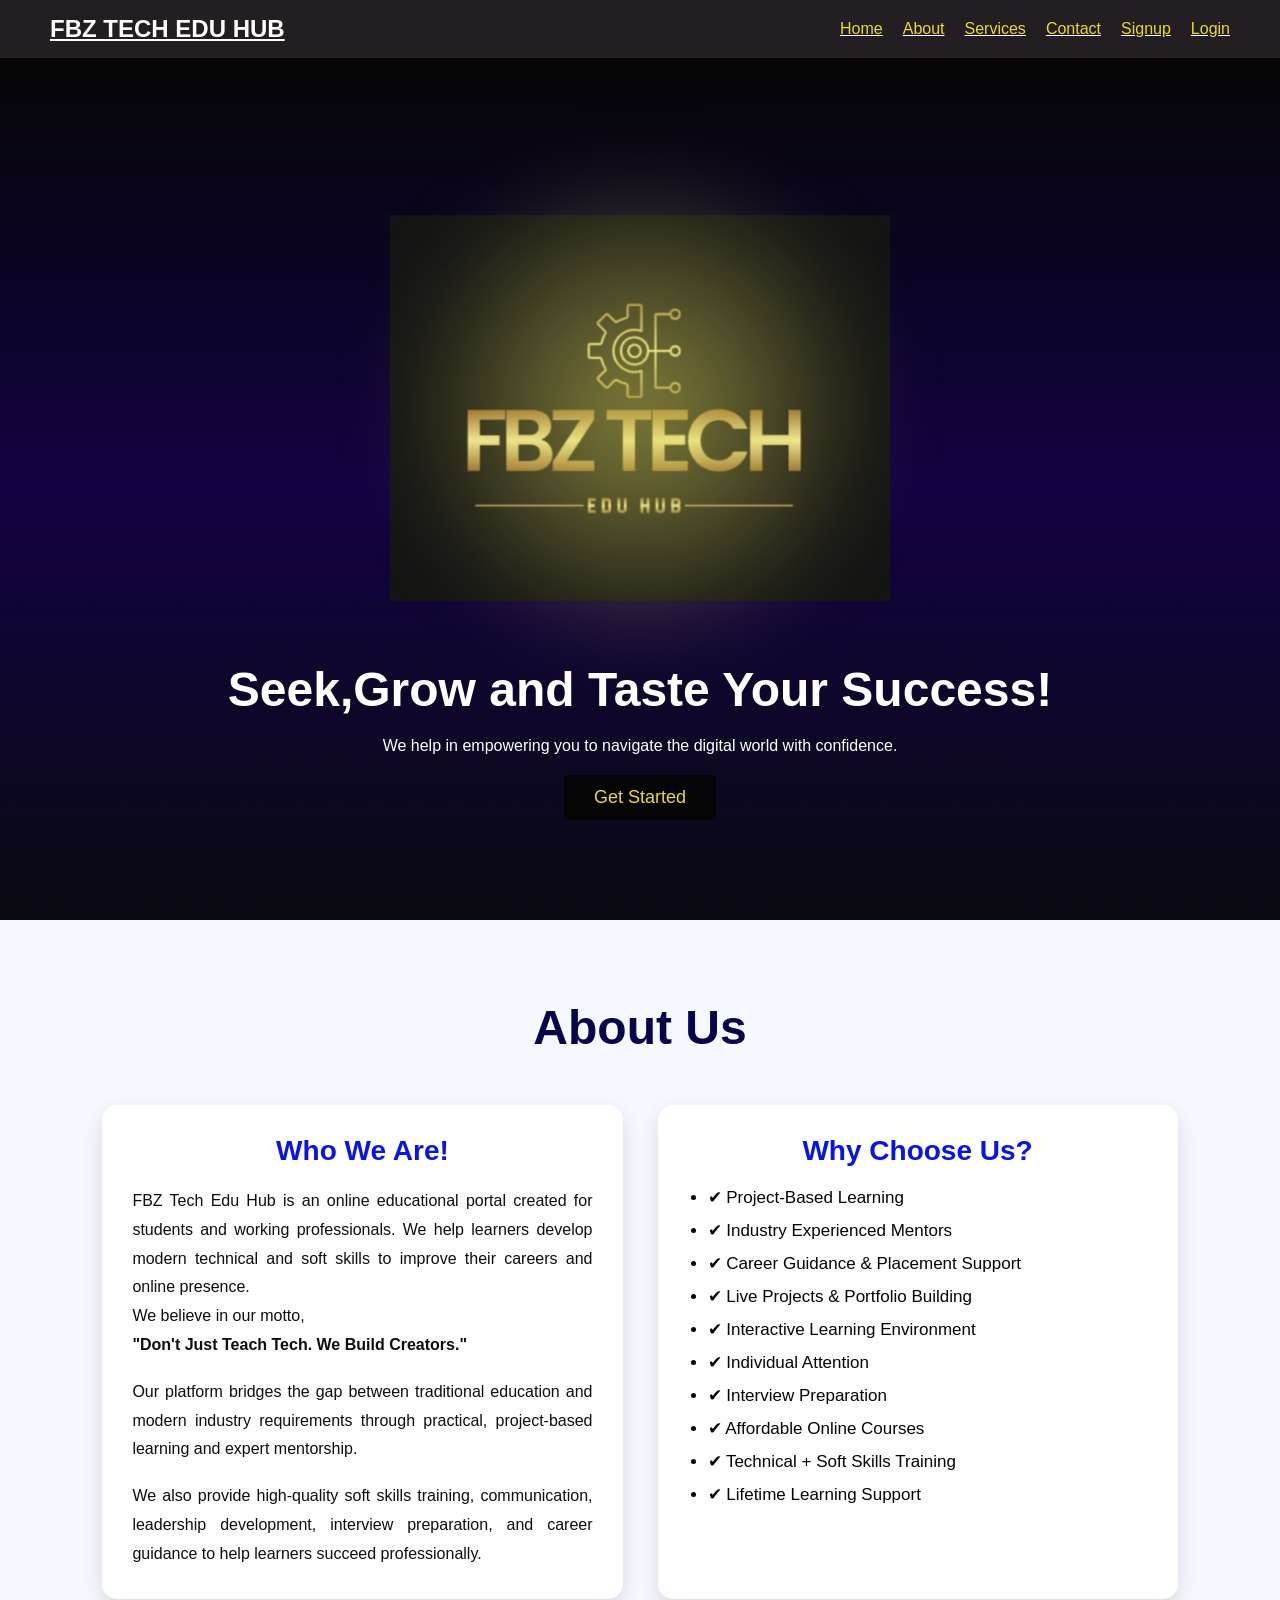
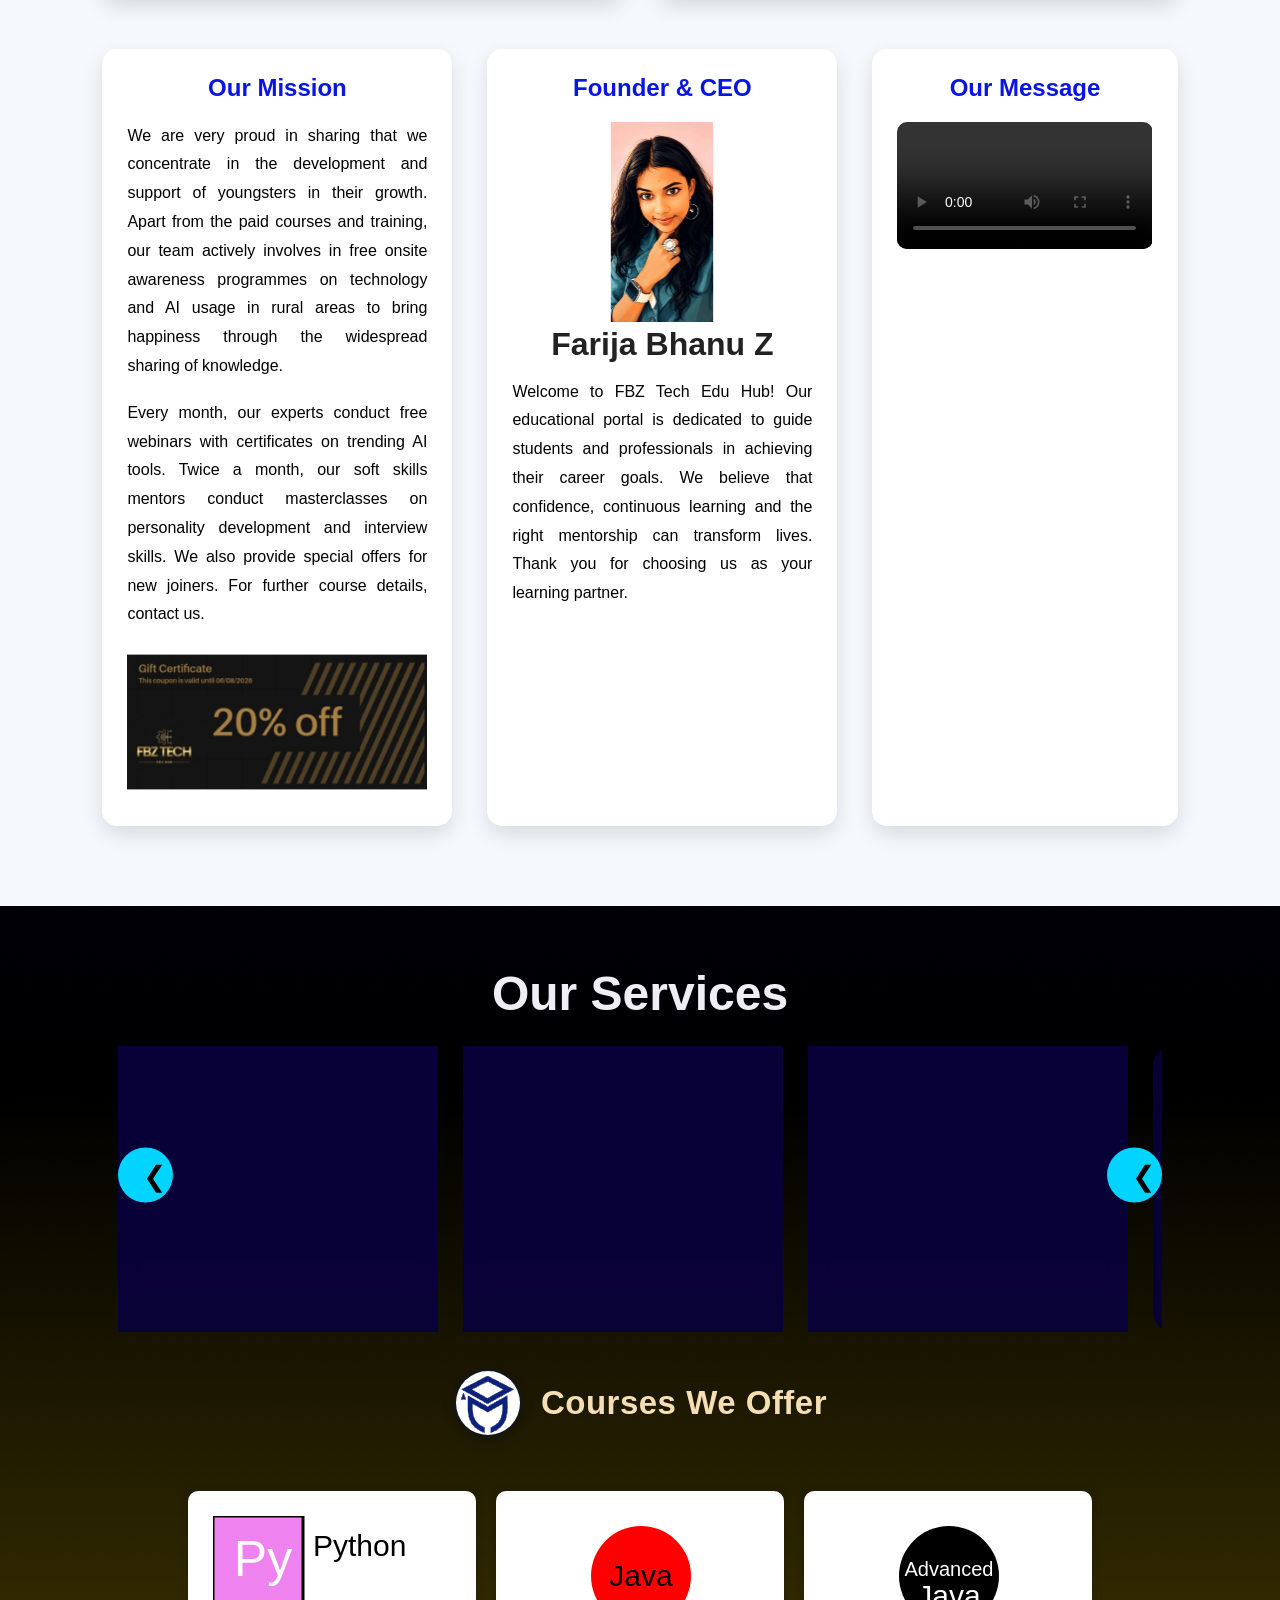
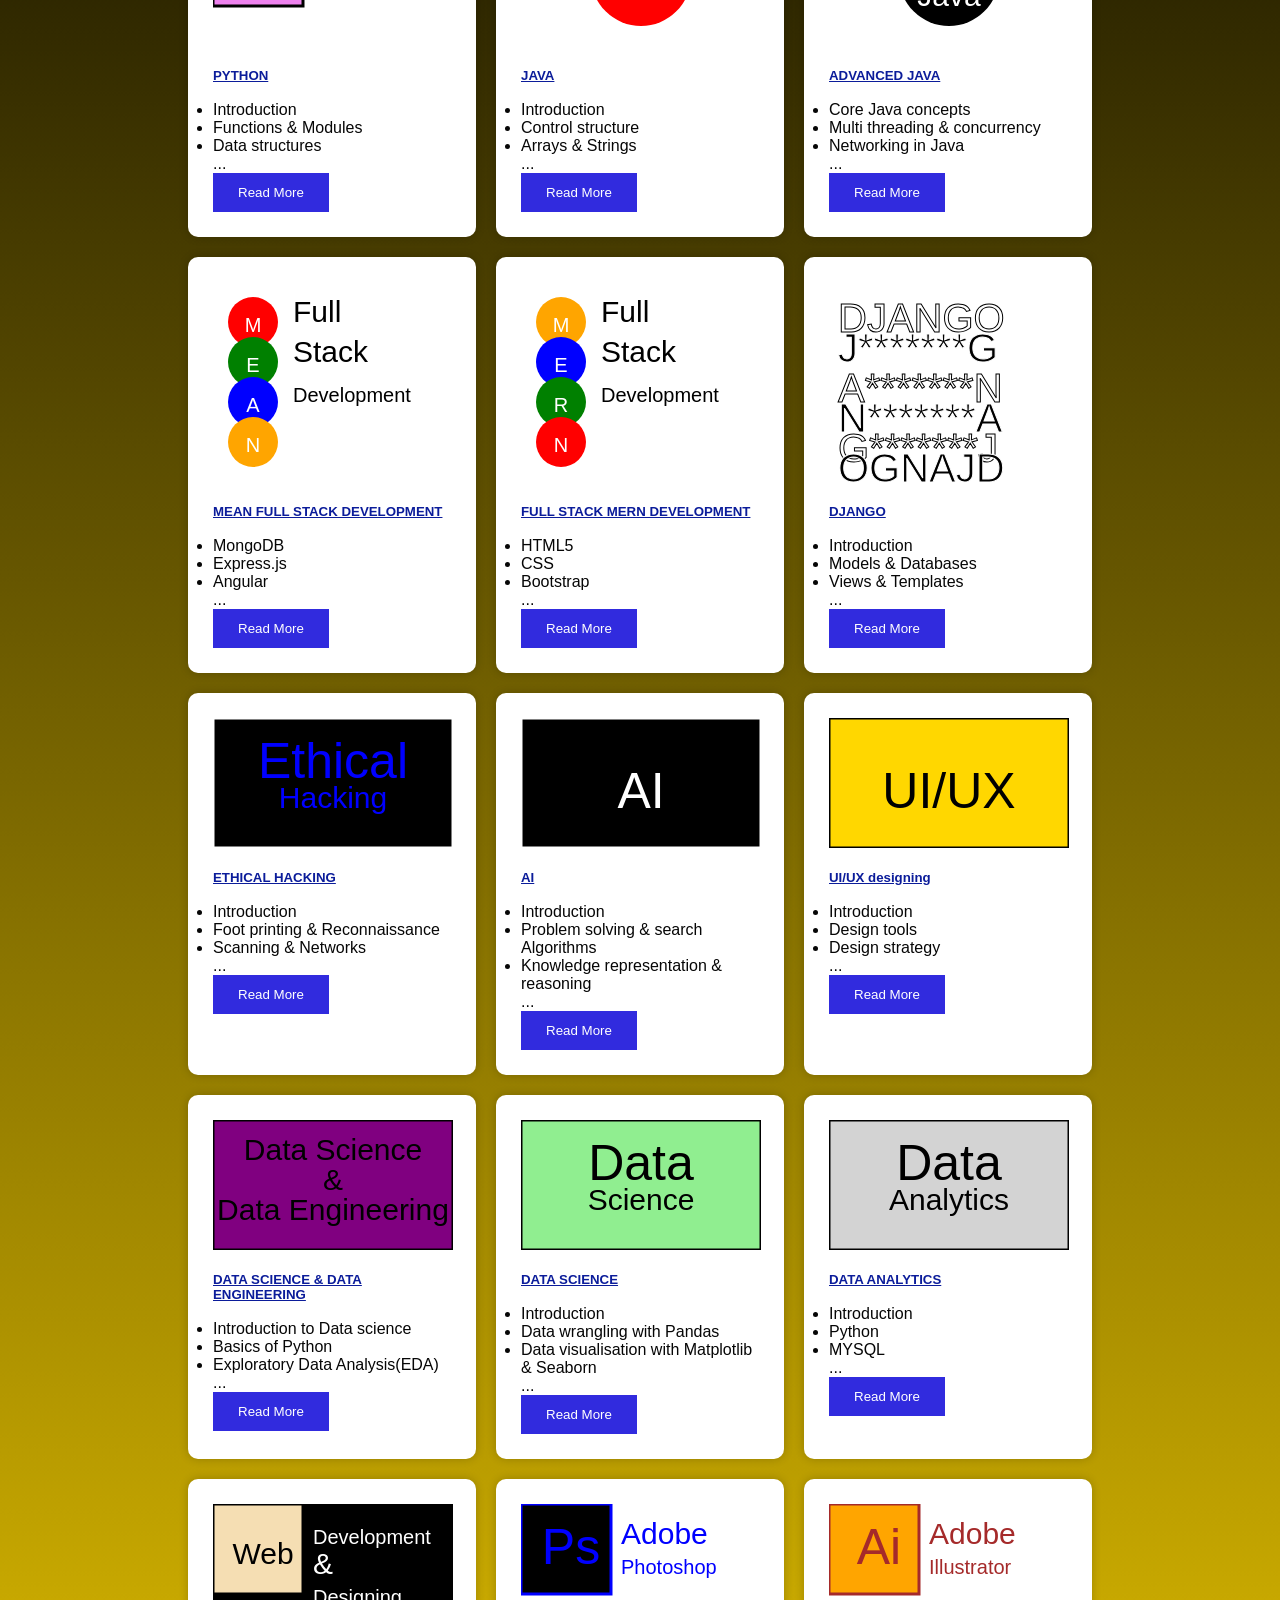
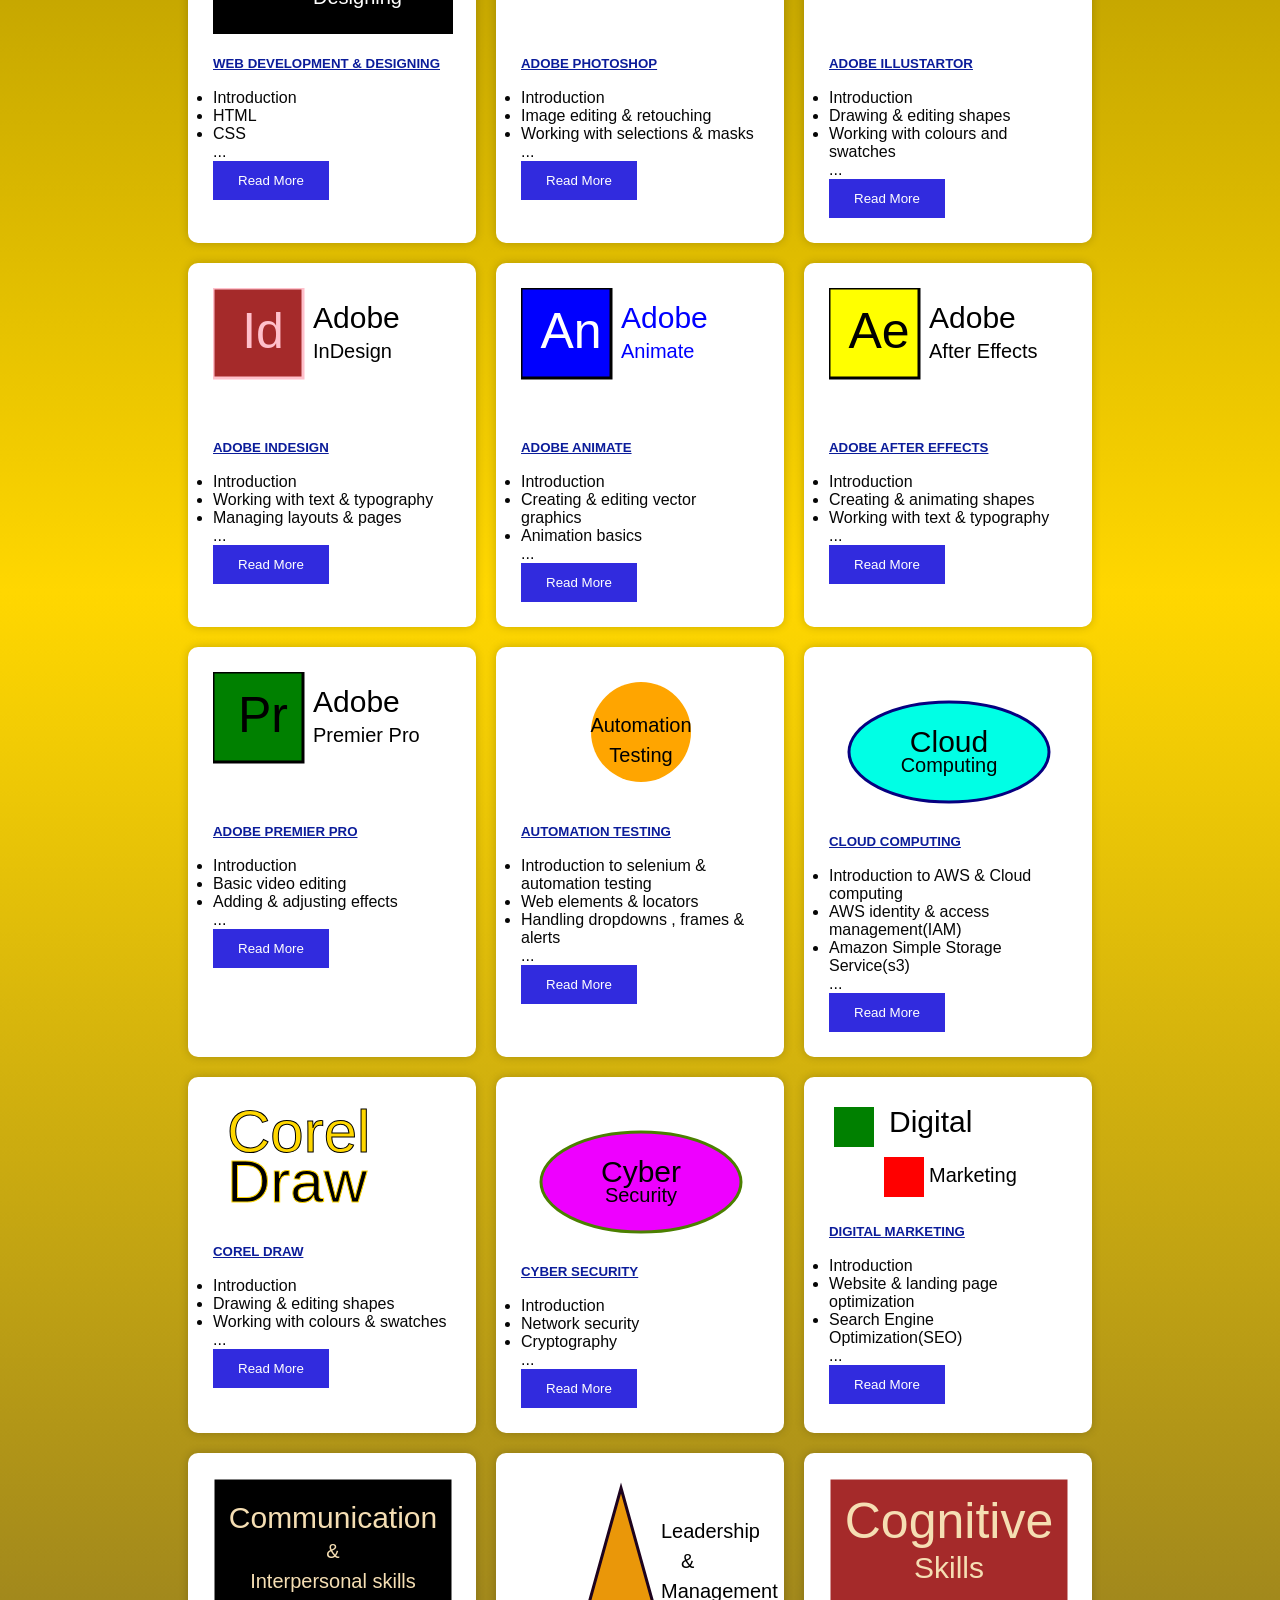
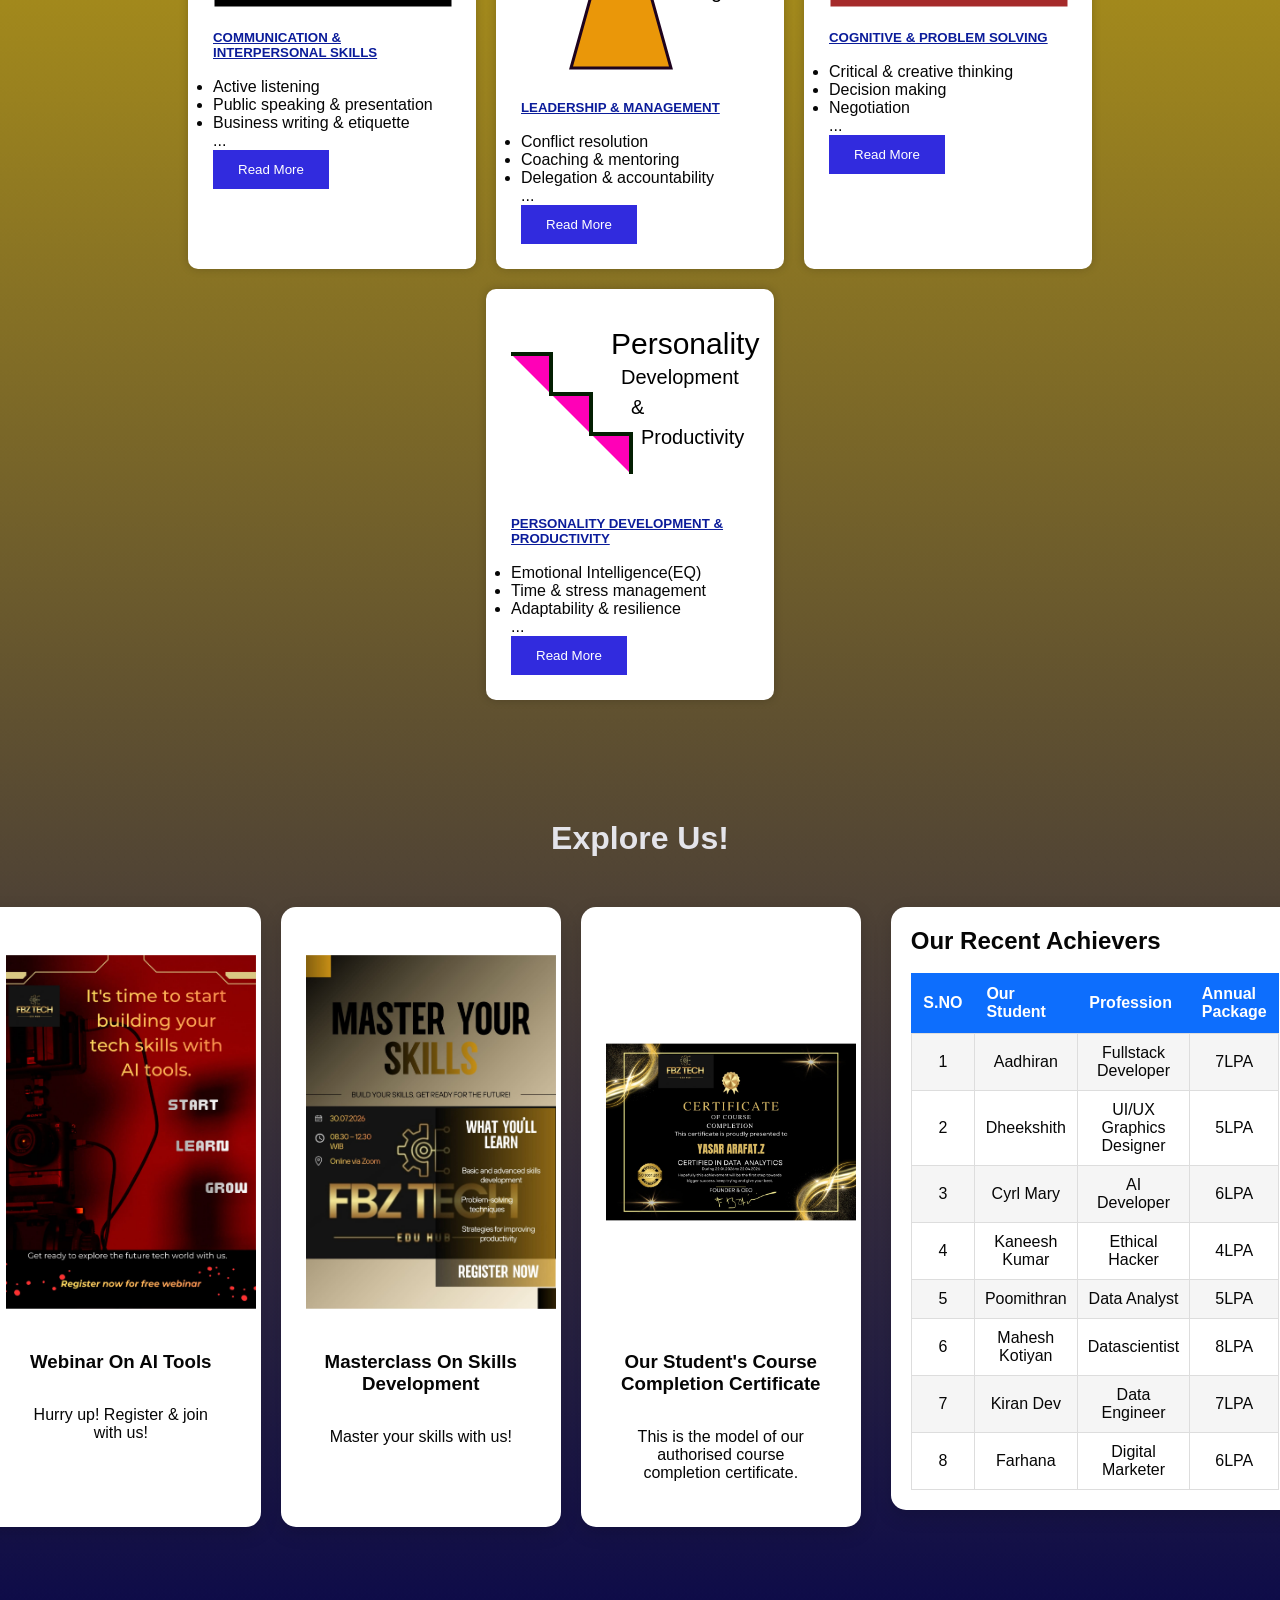
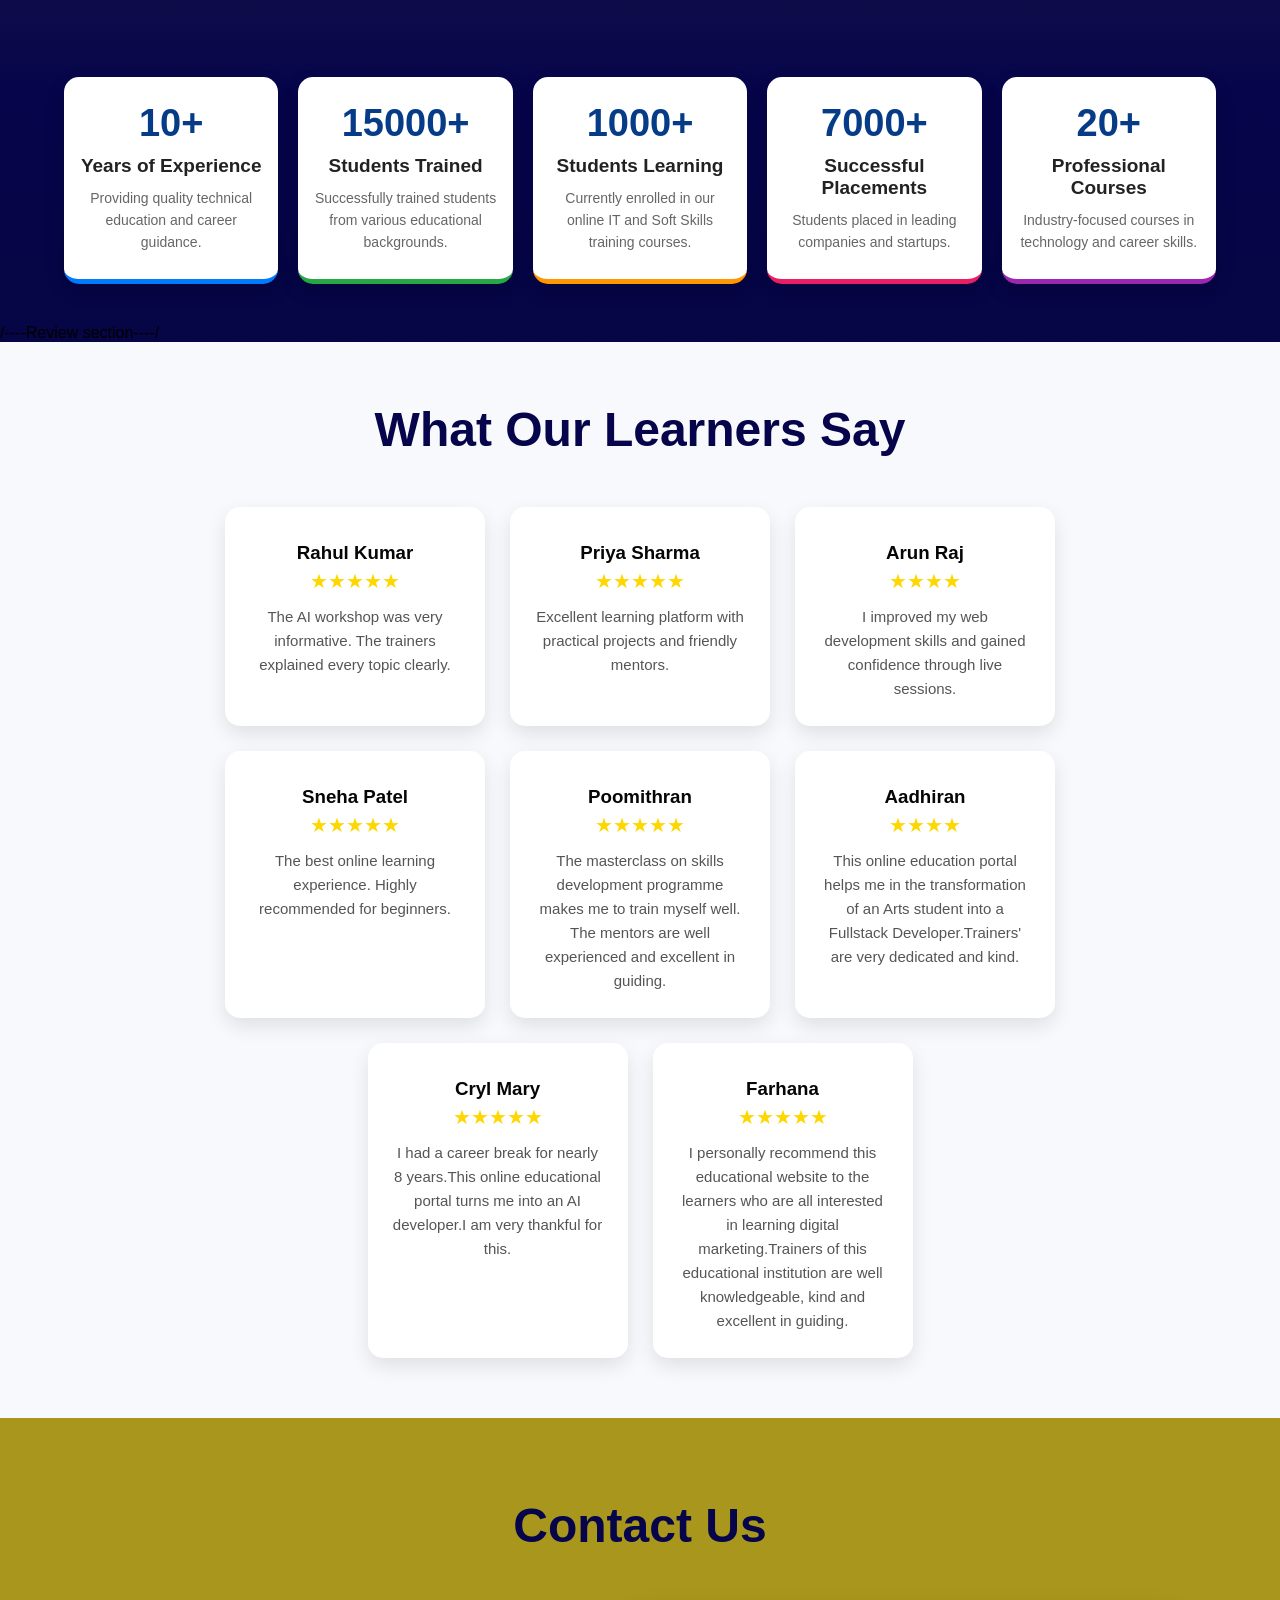
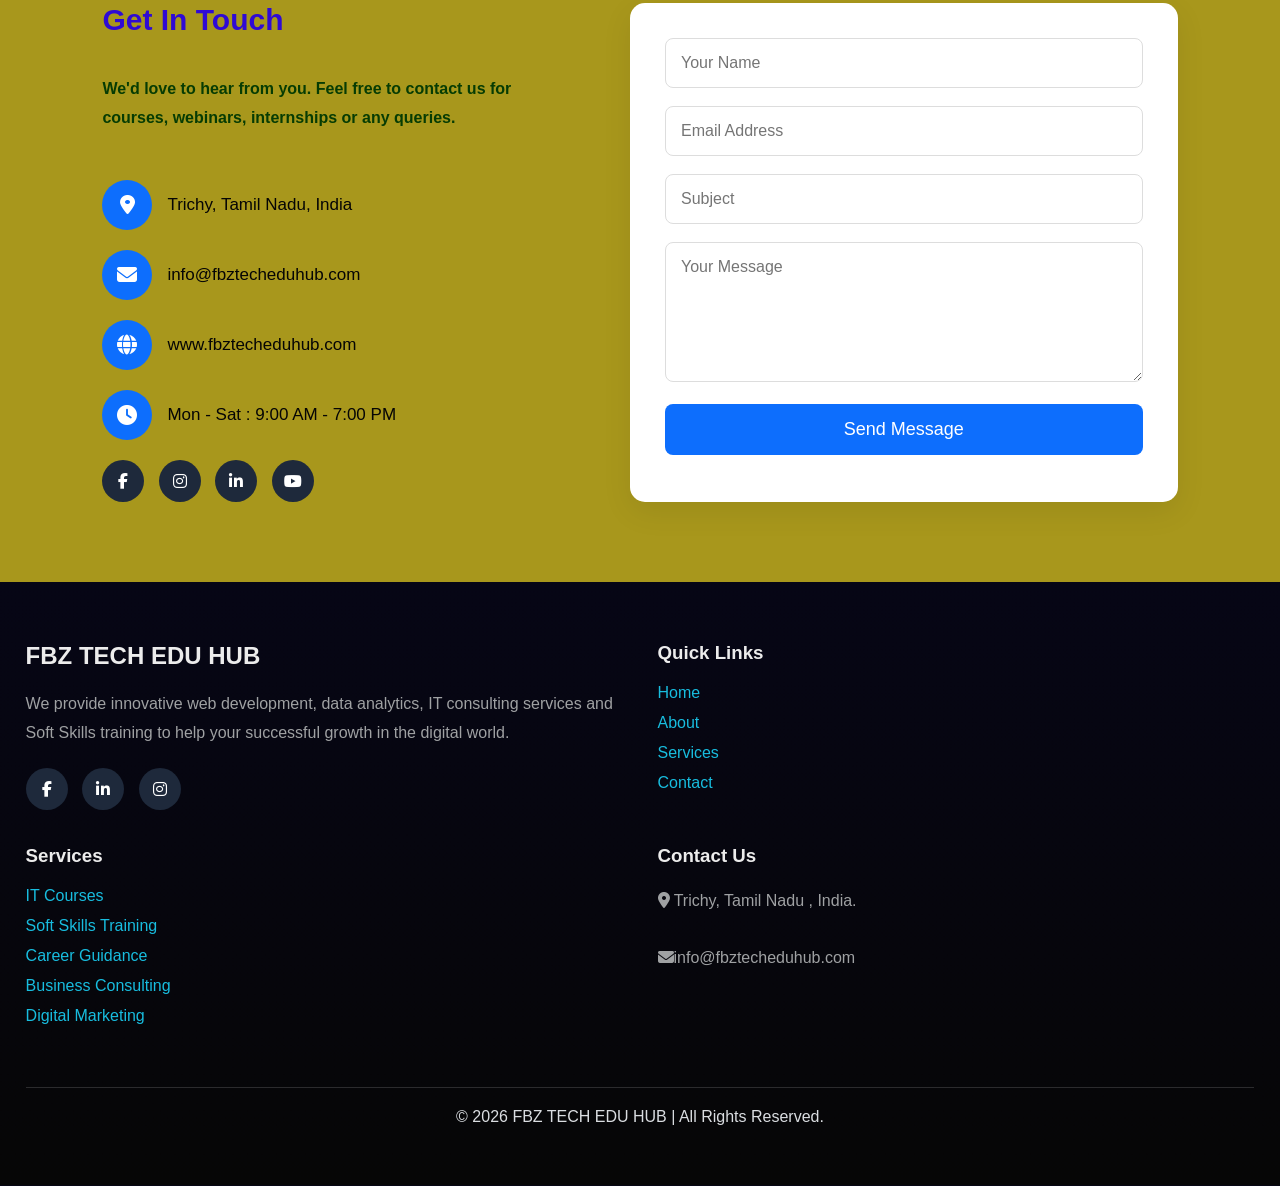
<file: index.html>
<!DOCTYPE html>
<html lang="en">
<head>
    <meta charset="UTF-8">
    <meta name="viewport" content="width=device-width, initial-scale=1.0">
    <title>FBZ TECH EDU HUB</title>

    <link rel="stylesheet" href="style.css">
    <link rel="stylesheet" href="https://cdnjs.cloudflare.com/ajax/libs/font-awesome/6.5.2/css/all.min.css">
    <script src="script.js"></script>
    <link href="login.html">
    <link href="signup.html">
    

</head>

</head>
<body>

    <!-- Navigation -->
    <header>
        <nav>
             <h2>FBZ TECH EDU HUB</h2>
            <ul>
                <li><a href="#home">Home</a></li>
                <li><a href="#about">About</a></li>
                <li><a href="#services">Services</a></li>
                <li><a href="#contact">Contact</a></li>
                <li><a href="signup.html">Signup</a></li>
                <li><a href="login.html">Login</a></li>
            </ul>
        </nav>
    </header>

    <!-- Hero -->
    <section id="home" class="hero">

        <svg height="500" width="500">
        <image height="500" width="500" href="institutelogo.jpeg" />
        </svg>
          <br>
        <h1>Seek,Grow and Taste Your Success!</h1>

        <p>We help in empowering you to navigate the digital world with confidence.</p>
        
        <button onclick="showMessage()">Get Started</button>
        
    </section>

    <!-- About Section -->

<section id="about">

    <h2 class="section-title">About Us</h2>

    <div class="about-container">

        <!-- Left Side -->

        <div class="about-box">

            <h3>Who We Are!</h3>

            <p>
                FBZ Tech Edu Hub is an online educational portal created for students
                and working professionals. We help learners develop modern technical
                and soft skills to improve their careers and online presence.
            </p>

            <p>
                We believe in our motto,<br>
                <strong>"Don't Just Teach Tech. We Build Creators."</strong>
            </p><br>

            <p>
                Our platform bridges the gap between traditional education and
                modern industry requirements through practical, project-based
                learning and expert mentorship.
            </p><br>

            <p>
                We also provide high-quality soft skills training, communication,
                leadership development, interview preparation, and career guidance
                to help learners succeed professionally.
            </p>

        </div>

        <!-- Right Side -->

        <div class="about-box">

            <h3>Why Choose Us?</h3>

            <ul>

                <li>✔ Project-Based Learning</li>

                <li>✔ Industry Experienced Mentors</li>

                <li>✔ Career Guidance & Placement Support</li>

                <li>✔ Live Projects & Portfolio Building</li>

                <li>✔ Interactive Learning Environment</li>

                <li>✔ Individual Attention</li>

                <li>✔ Interview Preparation</li>

                <li>✔ Affordable Online Courses</li>

                <li>✔ Technical + Soft Skills Training</li>

                <li>✔ Lifetime Learning Support</li>

            </ul>

        </div>

    </div>
<div class="about-bottom">

        <!-- Our Mission -->
    <div class="about-card">
        <h3>Our Mission</h3>

        <p>
            We are very proud in sharing that we concentrate in the development and support
            of youngsters in their growth. Apart from the paid courses and training, our team
            actively involves in free onsite awareness programmes on technology and AI usage
            in rural areas to bring happiness through the widespread sharing of knowledge.</p><br>
            <p>
            Every month, our experts conduct free webinars with certificates on trending AI
            tools. Twice a month, our soft skills mentors conduct masterclasses on personality
            development and interview skills. We also provide special offers for new joiners.
            For further course details, contact us.
        </p>
        <br>
        <svg height="150" width="300">
        <image height="150" width="300" href="giftcard.jpeg" />
        </svg>
    </div>

    <!-- Founder & CEO -->
    <div class="about-card founder-card">

        <h3>Founder & CEO</h3>

        <svg height="200" width="300">
        <image height="200" width="300" href="ceo.jpeg" />
        </svg>

        <h4>Farija Bhanu Z</h4>

        <p>
            Welcome to FBZ Tech Edu Hub! Our educational portal is dedicated to guide
            students and professionals in achieving their career goals. We believe that
            confidence, continuous learning and the right mentorship can transform lives.
            Thank you for choosing us as your learning partner.
        </p>

    </div>

    <!-- Video -->
    <div class="about-card">

        <h3>Our Message</h3>

        <video controls>
        <source src="ourpart.mp4"
         type="video/mp4" alt="video">
    </video>


    </div>


</section>


    <!-- Services -->

    <section id="services">


<h3 class="services-title">Our Services</h3>

  
    <div class="container">

        

        <div class="carousel">

            <button class="nav prev">&#10094;</button>

            <div class="carousel-track">


                <div class="service-card">
                    <div class="icon">🎓</div>
                    <h3>Online Courses</h3>
                    <p>Professional courses designed for students and working professionals.</p>
                </div>

               <div class="service-card">
                    <div class="icon">🌐</div>
                    <h3>Digital Skills</h3>
                    <p>Improve your online presence with practical digital technologies.</p>
                </div>

                <div class="service-card">
                    <div class="icon">🤖</div>
                    <h3>AI Tools Training</h3>
                    <p>Master ChatGPT, AI productivity tools and prompt engineering.</p>
                </div>


                 <div class="service-card">
                    <div class="icon">💻</div>
                    <h3>Web Development</h3>
                    <p>Modern responsive websites using HTML, CSS, JavaScript and Bootstrap.</p>
                </div>

                <div class="service-card">
                    <div class="icon">📊</div>
                    <h3>Data Analytics</h3>
                    <p>Learn Excel, SQL, Power BI and Python with real-time projects.</p>
                </div>

              
                <div class="service-card">
                    <div class="icon">🎯</div>
                    <h3>Career Guidance</h3>
                    <p>Resume building, interview preparation and placement support.</p>
                </div>


            </div>

            <button class="nav next">&#10094;</button>

        </div>
    </div>
<br><br>

<div class="course-heading">
    
     <img src="edulogo.svg" alt="Edu Logo" >
    <h4>Courses We Offer</h4>
</div>
         
     <br>
        <div class="cards">

  <div class="card" style="width: 18rem;">
 <svg width="240" height="130">
  <rect width="90" height="90" stroke="black" stroke-width="3" fill="violet" />
  <text x="50" y="60" font-size="50" text-anchor="middle" fill="white">Py</text>
  <text x="100" y="40" font-size="30"  fill="black">Python</text>
  </svg>
  <div class="card-body"><br>
    <h5 class="card-title">PYTHON</h5><br>
    <p class="card-text"><ul>
        <li>Introduction</li>
        <li>Functions & Modules</li>
        <li>Data structures</li><span class="dots">...</span><span class="more">
        <li>Object Oriented Programming(OOP)</li>
        <li>Advanced Python concepts</li>
        <li>Web scraping</li>
        <li>Data Analysis & Visualisation</li>
        <li>Database interaction</li>
        <li>Intro to Django</li>
        <li>Datascience libraries</li>
        <li>Final projects</li>
    </ul></span></p>
    <button class="read-btn" >Read More</button>

  </div>

</div>

  <div class="card" style="width: 18rem;">
  <svg width="240" height="130">
  <circle cx="120" cy="60" r="50" fill="red" />
  <text x="120" y="70" font-size="30" text-anchor="middle" fill="black">Java</text>
</svg>
  <div class="card-body"><br>
    <h5 class="card-title">JAVA</h5><br>
    <p class="card-text"><ul>
        <li>Introduction</li>
        <li>Control structure</li>
        <li>Arrays & Strings</li><span class="dots">...</span><span class="more">
        <li>OOP</li>
        <li>Exception handling</li>
        <li>File handling & input and output streams</li>
        <li>GUI Programming with Swing</li>
        <li>Final projects</li>
        </ul></span></p>
    <button class="read-btn" >Read More</button>

  </div>

</div>

  <div class="card" style="width: 18rem;">
  <svg width="240" height="130">
  <circle cx="120" cy="60" r="50" fill="black" />
  <text x="120" y="60" font-size="20" text-anchor="middle" fill="white">Advanced </text>
  <text x="120" y="90" font-size="30" text-anchor="middle" fill="white">Java</text>
</svg>
<div class="card-body"><br>
    <h5 class="card-title">ADVANCED JAVA</h5><br>
    <p class="card-text"><ul>
        <li>Core Java concepts</li>
        <li>Multi threading & concurrency</li>
        <li>Networking in Java</li><span class="dots">...</span><span class="more">
        <li>Database connectivity with JDBC</li>
        <li>Java servltes & JSP</li>
        <li>Java swing & GUI programming</li>
        <li>Final projects</li>
        </ul></span></p>
    <button class="read-btn" >Read More</button>

  </div>

</div>

  <div class="card" style="width: 18rem;">
  <svg height="200" width="200">
  <circle r="25" cx="40" cy="40" fill="red" />
  <text x="40" y="50" font-size="20" text-anchor="middle" fill="white">M</text>
  <circle r="25" cx="40" cy="80" fill="green" />
  <text x="40" y="90" font-size="20" text-anchor="middle" fill="white">E</text>
  <circle r="25" cx="40" cy="120" fill="blue" />
  <text x="40" y="130" font-size="20" text-anchor="middle" fill="white">A</text>
  <circle r="25" cx="40" cy="160" fill="orange" />
  <text x="40" y="170" font-size="20" text-anchor="middle" fill="white">N</text>
  <text x="80" y="40" font-size="30"  fill="black">Full</text>
  <text x="80" y="80" font-size="30"  fill="black">Stack</text>
  <text x="80" y="120" font-size="20"  fill="black">Development</text>
</svg>

  <div class="card-body"><br>
    <h5 class="card-title">MEAN FULL STACK DEVELOPMENT</h5><br>
    <p class="card-text"><ul>
        <li>MongoDB</li>
        <li>Express.js</li>
        <li>Angular</li><span class="dots">...</span><span class="more">
        <li>Node.js</li>
        <li>Final projects</li>
        </ul></span></p>
    <button class="read-btn" >Read More</button>

  </div>

</div>

  <div class="card" style="width: 18rem;">
  <svg height="200" width="200">
  <circle r="25" cx="40" cy="40" fill="orange" />
  <text x="40" y="50" font-size="20" text-anchor="middle" fill="white">M</text>
  <circle r="25" cx="40" cy="80" fill="blue" />
  <text x="40" y="90" font-size="20" text-anchor="middle" fill="white">E</text>
  <circle r="25" cx="40" cy="120" fill="green" />
  <text x="40" y="130" font-size="20" text-anchor="middle" fill="white">R</text>
  <circle r="25" cx="40" cy="160" fill="red" />
  <text x="40" y="170" font-size="20" text-anchor="middle" fill="white">N</text>
  <text x="80" y="40" font-size="30"  fill="black">Full</text>
  <text x="80" y="80" font-size="30"  fill="black">Stack</text>
  <text x="80" y="120" font-size="20"  fill="black">Development</text>
</svg>
  <div class="card-body"><br>
    <h5 class="card-title">FULL STACK MERN DEVELOPMENT</h5><br>
    <p class="card-text"><ul>
        <li>HTML5</li>
        <li>CSS</li>
        <li>Bootstrap</li><span class="dots">...</span><span class="more">
        <li>Javascript</li>
        <li>JQuery</li>
        <li>Json</li>
        <li>MongoDB</li>
        <li>Express.js</li>
        <li>React.js</li>
        <li>Node.js</li>
        <li>Final projects</li>
        </ul></span></p>
    <button class="read-btn" >Read More</button>

  </div>

</div>

  <div class="card" style="width: 18rem;">
  <svg height="200" width="200">
  <text x="9" y="50" fill="white" stroke="black" font-size="40">DJANGO</text>
  <text x="9" y="80" fill="black" stroke="white" font-size="40">J*******G</text>
  <text x="9" y="120" fill="white" stroke="black" font-size="40">A*******N</text>
  <text x="9" y="150" fill="black" stroke="white" font-size="40">N*******A</text>
  <text x="9" y="180" fill="white" stroke="black" font-size="40">G*******J</text>
  <text x="9" y="200" fill="black" stroke="white" font-size="40">OGNAJD</text>

</svg>
  <div class="card-body"><br>
    <h5 class="card-title">DJANGO</h5><br>
    <p class="card-text"><ul>
        <li>Introduction</li>
        <li>Models & Databases</li>
        <li>Views & Templates</li><span class="dots">...</span><span class="more">
        <li>URLS & Routing</li>
        <li>Forms & user input</li>
        <li>User Authentication & Authorization</li>
        <li>Static files & media projects</li>
        <li>Final projects</li>
        </ul></span></p>
    <button class="read-btn">Read More</button>

  </div>

</div>

<div class="card" style="width: 18rem;">
  <svg width="240" height="130">
  <rect width="100%" height="100%" stroke="white" stroke-width="3" fill="black" />
  <text x="120" y="60" font-size="50" text-anchor="middle" fill="blue">Ethical</text>
  <text x="120" y="90" font-size="30" text-anchor="middle" fill="blue">Hacking</text>
  </svg>
  <div class="card-body"><br>
    <h5 class="card-title">ETHICAL HACKING</h5><br>
    <p class="card-text"><ul>
        <li>Introduction</li>
        <li>Foot printing & Reconnaissance</li>
        <li>Scanning & Networks</li><span class="dots">...</span><span class="more">
        <li>Enumeration & system hacking</li>
        <li>Malware threats & counter measures</li>
        <li>Web application hacking</li>
        <li>Wireless Network security</li>
        <li>Final projects</li>
        </ul></span></p>
    <button class="read-btn">Read More</button>

  </div>

</div>

<div class="card" style="width: 18rem;">
  <svg width="240" height="130">
  <rect width="100%" height="100%" stroke="white" stroke-width="3" fill="black" />
  <text x="120" y="90" font-size="50" text-anchor="middle" fill="white">AI</text>
  </svg>
  <div class="card-body"><br>
    <h5 class="card-title">AI</h5><br>
    <p class="card-text"><ul>
        <li>Introduction</li>
        <li>Problem solving & search Algorithms</li>
        <li>Knowledge representation & reasoning</li><span class="dots">...</span><span class="more">
        <li>Machine learning basics</li>
        <li>NLP</li>
        <li>Computer vision & image processing</li>
        <li>Neural networks & Deep learning</li>
        <li>Final projects</li>
        </ul></span></p>
    <button class="read-btn">Read More</button>

  </div>

</div>

<div class="card" style="width: 18rem;">
  <svg width="240" height="130">
  <rect width="100%" height="100%" stroke="black" stroke-width="3" fill="gold" />
  <text x="120" y="90" font-size="50" text-anchor="middle" fill="black">UI/UX</text>
  </svg>
  <div class="card-body"><br>
    <h5 class="card-title">UI/UX designing</h5><br>
    <p class="card-text"><ul>
        <li>Introduction</li>
        <li>Design tools</li>
        <li>Design strategy</li><span class="dots">...</span><span class="more">
        <li>Visual design</li>
        <li>Sketching,wireframe & prototype</li>
        <li>Testing</li>
        <li>HTML5</li>
        <li>CSS3</li>
        <li>Javascript</li>
        <li>JQuery</li>
        <li>Boostrap</li>
        <li>React</li>
        <li>Form handling</li>
        <li>Final portfolio output</li>
        <li>Final projects with IT assured internship</li>
        </ul></span></p>
    <button class="read-btn">Read More</button>

  </div>

</div>

<div class="card" style="width: 18rem;">
  <svg width="240" height="130">
  <rect width="100%" height="100%" stroke="black" stroke-width="3" fill="purple" />
  <text x="120" y="40" font-size="30" text-anchor="middle" fill="black">Data Science</text>
  <text x="120" y="70" font-size="30" text-anchor="middle" fill="black">&</text>
  <text x="120" y="100" font-size="30" text-anchor="middle" fill="black">Data Engineering</text>
  </svg>

  <div class="card-body"><br>
    <h5 class="card-title">DATA SCIENCE & DATA ENGINEERING</h5><br>
    <p class="card-text"><ul>
        <li>Introduction to Data science</li>
        <li>Basics of Python</li>
        <li>Exploratory Data Analysis(EDA)</li><span class="dots">...</span><span class="more">
        <li>Data visualization</li>
        <li>Z-Distribution</li>
        <li>T-Distribution</li>
        <li>Intro to Machine Learning</li>
        <li>Importance of ML</li>
        <li>Supervised learning Algorithm</li>
        <li>Unsupervised learning Algorithm</li>
        <li>Intro to NLP</li>
        <li>Wordcloud</li>
        <li>Time series analysis</li>
        <li>Dimension reduction</li>
        <li>Intro to Data Engineering</li>
        <li>Difference between Data science and Data Engineering</li>
        <li>MYSQL</li>
        <li>Python programmimg for SQL</li>
        </ul></span></p>
    <button class="read-btn">Read More</button>

  </div>

</div>

<div class="card" style="width: 18rem;">
  <svg width="240" height="130">
  <rect width="100%" height="100%" stroke="black" stroke-width="3" fill="lightgreen" />
  <text x="120" y="60" font-size="50" text-anchor="middle" fill="black">Data</text>
  <text x="120" y="90" font-size="30" text-anchor="middle" fill="black">Science</text>
  </svg>
  <div class="card-body"><br>
    <h5 class="card-title">DATA SCIENCE</h5><br>
    <p class="card-text"><ul>
        <li>Introduction</li>
        <li>Data wrangling with Pandas</li>
        <li>Data visualisation with Matplotlib & Seaborn</li><span class="dots">...</span><span class="more">
        <li>Statistical analysis & probabaility</li>
        <li>Introduction to ML with SCIKIT- learn</li>
        <li>Supervised learning-classification</li>
        <li>Unsupervised learning-clustering</li>
        <li>Feature engineering & selection</li>
        <li>Dimensionality reduction & PCA</li>
        <li>NLP</li>
        <li>Time series analysis & forecasting</li>
        <li>Final projects</li>
        </ul></span></p>
    <button class="read-btn">Read More</button>

  </div>

</div>

<div class="card" style="width: 18rem;">
  <svg width="240" height="130">
  <rect width="100%" height="100%" stroke="black" stroke-width="3" fill="lightgray" />
  <text x="120" y="60" font-size="50" text-anchor="middle" fill="black">Data</text>
  <text x="120" y="90" font-size="30" text-anchor="middle" fill="black">Analytics</text>
  </svg>
  <div class="card-body"><br>
    <h5 class="card-title">DATA ANALYTICS</h5><br>
    <p class="card-text"><ul>
        <li>Introduction</li>
        <li>Python</li>
        <li>MYSQL</li><span class="dots">...</span><span class="more">
        <li>Power BI</li>
        <li>Tableau</li>
        <li>Excel</li>
        <li>Machine Learning</li>
        <li>Final projects</li>
        </ul></span></p>
    <button class="read-btn">Read More</button>

  </div>

</div>

<div class="card" style="width: 18rem;">
  <svg width="240" height="130">
  <rect width="100%" height="100%" stroke="black" stroke-width="3" fill="black" />
  <rect width="90" height="90" stroke="black" stroke-width="3" fill="wheat" />
  <text x="50" y="60" font-size="30" text-anchor="middle" fill="black">Web</text>
  <text x="100" y="40" font-size="20"  fill="white">Development</text>
  <text x="100" y="70" font-size="30"  fill="white">&</text>
  <text x="100" y="100" font-size="20"fill="white">Designing</text>
  </svg>
  <div class="card-body"><br>
    <h5 class="card-title">WEB DEVELOPMENT & DESIGNING</h5><br>
    <p class="card-text"><ul>
        <li>Introduction</li>
        <li>HTML</li>
        <li>CSS</li><span class="dots">...</span><span class="more">
        <li>Javascript</li>
        <li>Boostrap</li>
        <li>Responsive design</li>
        <li>Accessibility</li>
        <li>Testing & optimization</li>
        <li>Final projects</li>
        </ul></span></p>
    <button class="read-btn">Read More</button>

  </div>

</div>

<div class="card" style="width: 18rem;">
  
  <svg width="240" height="130">
  <rect width="90" height="90" stroke="blue" stroke-width="3" fill="dark blue" />
  <text x="50" y="60" font-size="50" text-anchor="middle" fill="blue">Ps</text>
  <text x="100" y="40" font-size="30"  fill="blue">Adobe</text>
  <text x="100" y="70" font-size="20"fill="blue">Photoshop</text>
  
  </svg>
  <div class="card-body"><br>
    <h5 class="card-title">ADOBE PHOTOSHOP</h5><br>
    <p class="card-text"><ul>
        <li>Introduction</li>
        <li>Image editing & retouching</li>
        <li>Working with selections & masks</li><span class="dots">...</span><span class="more">
        <li>Layers & blend modes</li>
        <li>Typography & text effects</li>
        <li>Photo manipulation & compositing</li>
        <li>Filters & special effects</li>
        <li>Digital painting & brush techniques</li>
        <li>Advanced retouching & restoration</li>
        <li>3D effects & perspective</li>
        <li>Web & UI design</li>
        <li>Final projects</li>
        </ul></span></p>
    <button class="read-btn">Read More</button>

  </div>

</div>

<div class="card" style="width: 18rem;">
  <svg width="240" height="130">
  <rect width="90" height="90" stroke="brown" stroke-width="3" fill="orange" />
  <text x="50" y="60" font-size="50" text-anchor="middle" fill="brown">Ai</text>
  <text x="100" y="40" font-size="30"  fill="brown">Adobe</text>
  <text x="100" y="70" font-size="20"fill="brown">Illustrator</text>
  </svg>
  <div class="card-body"><br>
    <h5 class="card-title">ADOBE ILLUSTARTOR</h5><br>
    <p class="card-text"><ul>
        <li>Introduction</li>
        <li>Drawing & editing shapes</li>
        <li>Working with colours and swatches</li><span class="dots">...</span><span class="more">
        <li>Typography & text effects</li>
        <li>Working with layers & groups</li>
        <li>Creating & editing symbols</li>
        <li>Drawing & editing paths</li>
        <li>Advanced illustration techniques</li>
        <li>Perspective drawing & 3D effects</li>
        <li>Artboards & multiple artboards</li>
        <li>Print & digital design projects</li>
        <li>Final projects</li>
        </ul></span></p>
    <button class="read-btn">Read More</button>

  </div>

</div>

<div class="card" style="width: 18rem;">
  <svg width="240" height="130">
  <rect width="90" height="90" stroke="pink" stroke-width="3" fill="brown" />
  <text x="50" y="60" font-size="50" text-anchor="middle" fill=" pink">Id</text>
  <text x="100" y="40" font-size="30"  fill="black">Adobe</text>
  <text x="100" y="70" font-size="20"fill="black">InDesign</text>
  </svg>
  <div class="card-body"><br>
    <h5 class="card-title">ADOBE INDESIGN</h5><br>
    <p class="card-text"><ul>
        <li>Introduction</li>
        <li>Working with text & typography</li>
        <li>Managing layouts & pages</li><span class="dots">...</span><span class="more">
        <li>Placing & arranging graphics</li>
        <li>Creating & formatting tables</li>
        <li>Working with color & swatches</li>
        <li>Adding & formatting shapes & objects</li>
        <li>Layers & object arrangement</li>
        <li>Interactive documents & hyperlinks</li>
        <li>Print preparation & export</li>
        <li>Creating e-books & digital publications</li>
        <li>Final projects</li>
        </ul></span></p>
    <button class="read-btn">Read More</button>

  </div>

</div>

<div class="card" style="width: 18rem;">
  <svg width="240" height="130">
  <rect width="90" height="90" stroke="black" stroke-width="3" fill="blue" />
  <text x="50" y="60" font-size="50" text-anchor="middle" fill="white">An</text>
  <text x="100" y="40" font-size="30"  fill="blue">Adobe</text>
  <text x="100" y="70" font-size="20"fill="blue">Animate</text>
  </svg>

  <div class="card-body"><br>
    <h5 class="card-title">ADOBE ANIMATE</h5><br>
    <p class="card-text"><ul>
        <li>Introduction</li>
        <li>Creating & editing vector graphics</li>
        <li>Animation basics</li><span class="dots">...</span><span class="more">
        <li>Working with symbols & instances</li>
        <li>Audio & video integration</li>
        <li>Interactivity with action script 3.0</li>
        <li>Creating interactive buttons</li>
        <li>Working with masks & filters</li>
        <li>HTML5 canvas & publishing for web</li>
        <li>Mobile app development with animate</li>
        <li>Web GL & 3D graphics</li>
        <li>Final projects</li>
        </ul></span></p>
    <button class="read-btn">Read More</button>

  </div>

</div>

<div class="card" style="width: 18rem;">
  <svg width="240" height="130">
  <rect width="90" height="90" stroke="black" stroke-width="3" fill="yellow" />
  <text x="50" y="60" font-size="50" text-anchor="middle" fill="black">Ae</text>
  <text x="100" y="40" font-size="30"  fill="black">Adobe</text>
  <text x="100" y="70" font-size="20"fill="black">After Effects</text>
  </svg>
 <div class="card-body"><br>
    <h5 class="card-title">ADOBE AFTER EFFECTS</h5><br>
    <p class="card-text"><ul>
        <li>Introduction</li>
        <li>Creating & animating shapes</li>
        <li>Working with text & typography</li><span class="dots">...</span><span class="more">
        <li>Using effects & presets</li>
        <li>Masking & Rotoscoping</li>
        <li>Motion tracking & satabilisation</li>
        <li>Green screen (Chroma key) & compositing</li>
        <li>3D space & camera animation</li>
        <li>Expressions & automation</li>
        <li>Advanced animation techniques</li>
        <li>Visual effects & compositing projects</li>
        <li>Final projects</li>
        </ul></span></p>
    <button class="read-btn">Read More</button>

  </div>

</div>

<div class="card" style="width: 18rem;">
  <svg width="240" height="130">
  <rect width="90" height="90" stroke="black" stroke-width="3" fill="green" />
  <text x="50" y="60" font-size="50" text-anchor="middle" fill="black">Pr</text>
  <text x="100" y="40" font-size="30"  fill="black">Adobe</text>
  <text x="100" y="70" font-size="20"fill="black">Premier Pro</text>
  </svg>
 <div class="card-body"><br>
    <h5 class="card-title">ADOBE PREMIER PRO</h5><br>
    <p class="card-text"><ul>
        <li>Introduction</li>
        <li>Basic video editing</li>
        <li>Adding & adjusting effects</li><span class="dots">...</span><span class="more">
        <li>Working with audio</li>
        <li>Titles & graphics</li>
        <li>Advanced editing techniques</li>
        <li>Multi-camera editing</li>
        <li>Working with Green screen (Chroma key)</li>
        <li>Dynamic link with Adobe After effects</li>
        <li>Exporting & sharing projects</li>
        <li>Collaboration & version control</li>
        <li>Final projects</li>
        </ul></span></p>
    <button class="read-btn">Read More</button>

  </div>

</div>

<div class="card" style="width: 18rem;">
  <svg width="240" height="130">
  <circle cx="120" cy="60" r="50" fill="orange" />
  <text x="120" y="60" font-size="20" text-anchor="middle" fill="black">Automation </text>
  <text x="120" y="90" font-size="20" text-anchor="middle" fill="black">Testing</text>
</svg>
  <div class="card-body"><br>
    <h5 class="card-title">AUTOMATION TESTING</h5><br>
    <p class="card-text"><ul>
        <li>Introduction to selenium & automation testing</li>
        <li>Web elements & locators</li>
        <li>Handling dropdowns , frames & alerts</li><span class="dots">...</span><span class="more">
        <li>Testing framework for test management</li>
        <li>Data- driven testing with selenium</li>
        <li>Page Object Model(POM) and design patterns</li>
        <li>Handling dynamic web elements & syn chronisation</li>
        <li>Test automation frameworks & integration</li>
        <li>Final projects</li>
        </ul></span></p>
    <button class="read-btn">Read More</button>

  </div>

</div>

<div class="card" style="width: 18rem;">
  <svg height="140" width="500">
  <ellipse rx="100" ry="50" cx="120" cy="80"
  style="fill:rgb(0, 255, 229);stroke:rgb(6, 0, 128);stroke-width:3" />
  <text x="120" y="80" font-size="30" text-anchor="middle" fill="black">Cloud</text>
  <text x="120" y="100" font-size="20" text-anchor="middle" fill="black">Computing</text>
  <div class="card-body"><br>
    <h5 class="card-title">CLOUD COMPUTING</h5><br>
    <p class="card-text"><ul>
        <li>Introduction to AWS & Cloud computing</li>
        <li>AWS identity & access management(IAM)</li>
        <li>Amazon Simple Storage Service(s3)</li><span class="dots">...</span><span class="more">
        <li>Amazon Elastic Compute Cloud(EC2)</li>
        <li>Amzaon Virtual Private Cloud (VPC)</li>
        <li>Database services:Amazon RDS & Dynamo DB</li>
        <li>AWS security & compliance</li>
        <li>Final project</li>
        </ul></span></p>
    <button class="read-btn">Read More</button>

  </div>

</div>

<div class="card" style="width: 18rem;">
  <svg height="120" width="200">
  <text x="14" y="50" fill="gold" stroke="black" font-size="60">Corel</text>
  <text x="14" y="100" fill="black" stroke="gold" font-size="60">Draw</text>
  </svg>
 <div class="card-body"><br>
    <h5 class="card-title">COREL DRAW</h5><br>
    <p class="card-text"><ul>
        <li>Introduction</li>
        <li>Drawing & editing shapes</li>
        <li>Working with colours & swatches</li><span class="dots">...</span><span class="more">
        <li>Typography & text effects</li>
        <li>Working with layers & objects</li>
        <li>Creating & editing symbols</li>
        <li>Drawing & editing paths</li>
        <li>Advanced illustration techniques</li>
        <li>Print & prepress</li>
        <li>Web graphics & digital art</li>
        <li>Branding & logo design</li>
        <li>Final projects</li>
        </ul></span></p>
    <button class="read-btn">Read More</button>

  </div>

</div>

<div class="card" style="width: 18rem;">
  <svg height="140" width="500">
  <ellipse rx="100" ry="50" cx="120" cy="80"
  style="fill:rgb(238, 0, 255);stroke:rgb(75, 128, 0);stroke-width:3" />
  <text x="120" y="80" font-size="30" text-anchor="middle" fill="black">Cyber</text>
  <text x="120" y="100" font-size="20" text-anchor="middle" fill="black">Security</text>

</svg>

  <div class="card-body"><br>
    <h5 class="card-title">CYBER SECURITY</h5><br>
    <p class="card-text"><ul>
        <li>Introduction</li>
        <li>Network security</li>
        <li>Cryptography</li><span class="dots">...</span><span class="more">
        <li>Web security</li>
        <li>Ethical hacking & penetration testing</li>
        <li>Incident response & handling</li>
        <li>Security policies & compliance</li>
        <li>Final projects</li>
       </ul></span></p>
    <button class="read-btn">Read More</button>

  </div>

</div>

<div class="card" style="width: 18rem;">
  <svg width="200" height="100">
  <rect x="5" y="5" width="40" height="40" fill="green" />
  <rect x="5" y="5" width="40" height="40" fill="red" transform="translate(50 50)" />
  <text x="60" y="30" font-size="30"  fill="black">Digital</text>
  <text x="100" y="80" font-size="20"  fill="black">Marketing</text>
  </svg>
  <div class="card-body"><br>
    <h5 class="card-title">DIGITAL MARKETING</h5><br>
    <p class="card-text"><ul>
        <li>Introduction</li>
        <li>Website & landing page optimization</li>
        <li>Search Engine Optimization(SEO)</li><span class="dots">...</span><span class="more">
        <li>Content marketing</li>
        <li>Social media marketing</li>
        <li>Email marketing & automation</li>
        <li>Pay-Per-Click(PPC) Advertising</li>
        <li>Display Advertising & remarketing</li>
        <li>Influencer marketing & affiliate marketing</li>
        <li>Analytics & data-driven decision making</li>
        <li>Mobile marketing & APG promotion</li>
        <li>Final projects</li>
        </ul></span></p>
    <button class="read-btn">Read More</button>

  </div>

</div>


<div class="cards">
<div class="card" style="width: 18rem;">
  <svg width="240" height="130">
  <rect width="100%" height="100%" stroke="white" stroke-width="3" fill="black" />
  <text x="120" y="50" font-size="30" text-anchor="middle" fill="wheat">Communication</text>
  <text x="120" y="80" font-size="20" text-anchor="middle" fill="wheat">&</text>
  <text x="120" y="110" font-size="20" text-anchor="middle" fill="wheat">Interpersonal skills</text>
  </svg>
  <div class="card-body"><br>
    <h5 class="card-title">COMMUNICATION & INTERPERSONAL SKILLS</h5><br>
    <p class="card-text"><ul>
        <li>Active listening</li>
        <li>Public speaking & presentation</li>
        <li>Business writing & etiquette</li><span class="dots">...</span><span class="more">
        <li>Spoken English</li>
        
        </ul></span></p>
    <button class="read-btn">Read More</button>

  </div>

</div>

<div class="card" style="width: 18rem;">
  <svg height="200" width="500">
  <polygon points="100,10 150,190 50,190" style="fill:rgb(234, 151, 9);stroke:rgb(30, 3, 30);stroke-width:3" />
  <text x="140" y="60" font-size="20"  fill="black">Leadership</text>
  <text x="160" y="90" font-size="20"  fill="black">&</text>
  <text x="140" y="120" font-size="20"  fill="black">Management</text>
</svg>

  <div class="card-body"><br>
    <h5 class="card-title">LEADERSHIP & MANAGEMENT</h5><br>
    <p class="card-text"><ul>
        <li>Conflict resolution</li>
        <li>Coaching & mentoring</li>
        <li>Delegation & accountability</li><span class="dots">...</span><span class="more">
        <li>communication & sharing of ideas</li>
        <li>Capability to inspire,motivate & guide </li>
        </ul></span></p>
    <button class="read-btn">Read More</button>

  </div>

</div>

<div class="card" style="width: 18rem;">
 <svg width="240" height="130">
  <rect width="100%" height="100%" stroke="white" stroke-width="3" fill="brown" />
  <text x="120" y="60" font-size="50" text-anchor="middle" fill="wheat">Cognitive</text>
  <text x="120" y="100" font-size="30" text-anchor="middle" fill="wheat">Skills</text>
  </svg>
  <div class="card-body"><br>
    <h5 class="card-title">COGNITIVE & PROBLEM SOLVING</h5><br>
    <p class="card-text"><ul>
        <li>Critical & creative thinking</li>
        <li>Decision making</li>
        <li>Negotiation</li><span class="dots">...</span><span class="more">
        <li>Handling issues with logical solutions</li>
   </ul></span></p>
    <button class="read-btn">Read More</button>

  </div>

</div>     


<div class="card" style="width: 18rem;">
  <svg height="180" width="500">
  <polyline points="0,40 40,40 40,80 80,80 80,120 120,120 120,160"
  style="fill:rgb(255, 0, 183);stroke:rgb(4, 31, 2);stroke-width:4" />
  <text x="100" y="40" font-size="30"  fill="black">Personality</text>
  <text x="110" y="70" font-size="20"fill="black">Development</text>
  <text x="120" y="100" font-size="20"fill="black">&</text>
  <text x="130" y="130" font-size="20"fill="black">Productivity</text>

</svg>

  <div class="card-body"><br>
    <h5 class="card-title">PERSONALITY DEVELOPMENT & PRODUCTIVITY</h5><br>
    <p class="card-text"><ul>
        <li>Emotional Intelligence(EQ)</li>
        <li>Time & stress management</li>
        <li>Adaptability & resilience</li><span class="dots">...</span><span class="more">
        <li>Conflict resolution</li>
        <li>Creativity</li>
        <li>Work ethics</li>
        <li>Presentation skills</li>
        <li>Interview skills</li>
        </ul></span></p>
    <button class="read-btn">Read More</button>

  </div>

</div>

<br><br><br>

</section>
    
<section>

<h4 >Explore Us!</h4>

<div class="cards-table-container">

    <!-- Three Cards -->
    <div class="container">

        <div class="service card">
   <svg height="400" width="250">
   <image height="400" width="250" href="techwebinar.jpeg" />
   </svg>       
        <h3>Webinar On AI Tools</h3><br>
        <p>Hurry up! Register & join with us!</p>
        </div>

        <div class="service card">
    <svg height="400" width="250">
   <image height="400" width="250" href="ssmasterclass.jpeg" />
   </svg>
         <h3>Masterclass On Skills Development</h3><br>
            <p>Master your skills with us!</p>
        </div>

        <div class="service card">
                <svg height="400" width="250">
   <image height="400" width="250" href="samplecertificate.jpeg" />
   </svg>
           <h3>Our Student's Course Completion Certificate</h3><br>
            <p>This is the model of our authorised course completion certificate.</p>
        </div>

    </div>

    <!-- Table -->
    <div class="table-section">

        <h2>Our Recent Achievers</h2>
      <br>
        <table>
            <tr>
              <th>S.NO</th>
                <th>Our Student</th>
                <th>Profession</th>
                <th>Annual Package</th>
            </tr>

            <tr>
                <td>1</td>
                <td>Aadhiran</td>
                <td>Fullstack Developer</td>
                <td>7LPA</td>
            </tr>

            <tr>
               <td>2</td>
               <td>Dheekshith</td>
               <td>UI/UX Graphics Designer</td>
               <td>5LPA</td>

            </tr>

            <tr> 
                <td>3</td>
                <td>Cyrl Mary</td>
                <td>AI Developer</td>
                <td>6LPA</td>
            </tr>

            <tr>
              <td>4</td>
              <td>Kaneesh Kumar</td>
              <td>Ethical Hacker</td>
              <td>4LPA</td>
            </tr>

            <tr>
                <td>5</td>
                <td>Poomithran</td>
                <td>Data Analyst</td>
                <td>5LPA</td>
            </tr>

            <tr>
              <td>6</td>
              <td>Mahesh Kotiyan</td>
              <td>Datascientist</td>
              <td>8LPA</td>
            </tr>

            <tr>
              <td>7</td>
              <td>Kiran Dev</td>
              <td>Data Engineer</td>
              <td>7LPA</td>
            </tr>

            <tr>
              <td>8</td>
              <td>Farhana</td>
              <td>Digital Marketer</td>
              <td>6LPA</td>
            </tr>
       
          </table>

    </div>
  
  </section>

      <!-- Statistics Cards -->
<div class="stats-container">

    <div class="stat-card">
        <h2>10+</h2>
        <h4>Years of Experience</h4>
        <p>Providing quality technical education and career guidance.</p>
    </div>

    <div class="stat-card">
        <h2>15000+</h2>
        <h4>Students Trained</h4>
        <p>Successfully trained students from various educational backgrounds.</p>
    </div>

    <div class="stat-card">
        <h2>1000+</h2>
        <h4>Students Learning</h4>
        <p>Currently enrolled in our online IT and Soft Skills training courses.</p>
    </div>

    <div class="stat-card">
        <h2>7000+</h2>
        <h4>Successful Placements</h4>
        <p>Students placed in leading companies and startups.</p>
    </div>

    <div class="stat-card">
        <h2>20+</h2>
        <h4>Professional Courses</h4>
        <p>Industry-focused courses in technology and career skills.</p>
    </div>

</div>

/----Review section----/

    <section id="reviews">
    <h2 class="section-title">What Our Learners Say</h2>

    <div class="reviews-container">

        <div class="review-card">
            
            <h3>Rahul Kumar</h3>
            <div class="stars">★★★★★</div>
            <p>
                The AI workshop was very informative. The trainers explained every topic clearly.
            </p>
        </div>

        <div class="review-card">
            
            <h3>Priya Sharma</h3>
            <div class="stars">★★★★★</div>
            <p>
                Excellent learning platform with practical projects and friendly mentors.
            </p>
        </div>

        <div class="review-card">
            
            <h3>Arun Raj</h3>
            <div class="stars">★★★★</div>
            <p>
                I improved my web development skills and gained confidence through live sessions.
            </p>
        </div>

        <div class="review-card">
            
            <h3>Sneha Patel</h3>
            <div class="stars">★★★★★</div>
            <p>
                The best online learning experience. Highly recommended for beginners.
            </p>
        </div>

        <div class="review-card">
            
            <h3>Poomithran</h3>
            <div class="stars">★★★★★</div>
            <p>
                The masterclass on skills development programme makes me to train myself well.
                The mentors are well experienced and excellent in guiding.
            </p>
        </div>
        
         <div class="review-card">
            
            <h3>Aadhiran</h3>
            <div class="stars">★★★★</div>
            <p>
                This online education portal helps me in the transformation of an Arts student into 
                a Fullstack Developer.Trainers' are very dedicated and kind.
            </p>
        </div>
      
         <div class="review-card">
            
            <h3>Cryl Mary</h3>
            <div class="stars">★★★★★</div>
            <p>
                I had a career break for nearly 8 years.This online educational portal turns me into
                an AI developer.I am very thankful for this.


            </p>
        </div>
           
        <div class="review-card">
            <h3>Farhana</h3>
            <div class="stars">★★★★★</div>
            <p>
                I personally recommend this educational website to the learners who are all interested in 
                learning digital marketing.Trainers of this educational institution are well knowledgeable,
                kind and excellent in guiding.
          </p>
        </div>


    </div>

    
    </section>

      <!-- Contact Section -->
<section id="contact">
    <h2 class="section-title">Contact Us</h2>

    <div class="contact-container">

        <!-- Contact Information -->
        <div class="contact-info">

            <h3>Get In Touch</h3><br>

            <p><strong>
                We'd love to hear from you. Feel free to contact us for
                courses, webinars, internships or any queries.</strong>
            </p><br>

            <div class="info-box">
                <i class="fas fa-map-marker-alt"></i>
                <span>Trichy, Tamil Nadu, India</span>
            </div>

            <div class="info-box">
                <i class="fas fa-envelope"></i>
                <span>info@fbztecheduhub.com</span>
            </div>

            <div class="info-box">
                <i class="fas fa-globe"></i>
                <span>www.fbztecheduhub.com</span>
            </div>

            <div class="info-box">
                <i class="fas fa-clock"></i>
                <span>Mon - Sat : 9:00 AM - 7:00 PM</span>
            </div>

            <div class="social-icons">
                <a href="#"><i class="fab fa-facebook-f"></i></a>
                <a href="#"><i class="fab fa-instagram"></i></a>
                <a href="#"><i class="fab fa-linkedin-in"></i></a>
                <a href="#"><i class="fab fa-youtube"></i></a>
            </div>

        </div>


            <!-- Contact Form -->

<div class="contact-form">

    <form onsubmit="return sendMessage()">

        <input type="text" id="name" placeholder="Your Name" required>

        <input type="email" id="email" placeholder="Email Address" required>

        <input type="text" id="subject" placeholder="Subject">

        <textarea id="message" rows="6" placeholder="Your Message" required></textarea>

        <button type="submit">Send Message</button>

    </form>

</div>

        </div>

  </section>

    <footer>

<footer class="footer">

    <div class="footer-container">

        <!-- Company -->
        <div class="footer-box">
            <h2>FBZ TECH EDU HUB</h2>
            <p>
                We provide innovative web development, data analytics,
                IT consulting services and Soft Skills training to help your successful growth in
                the digital world.
            </p>

            <div class="social-icons">
                <a href="#"><i class="fab fa-facebook-f"></i></a>
                <a href="#"><i class="fab fa-linkedin-in"></i></a>
                <a href="#"><i class="fab fa-instagram"></i></a>
            </div>
        </div>

        <!-- Quick Links -->
        <div class="footer-box">
            <h3>Quick Links</h3>
            <ul>
                <li><a href="#home">Home</a></li>
                <li><a href="#about">About</a></li>
                <li><a href="#services">Services</a></li>
                <li><a href="#contact">Contact</a></li>
            </ul>
        </div>

        <!-- Services -->
        <div class="footer-box">
            <h3>Services</h3>
            <ul>
                <li><a href="#">IT Courses</a></li>
                <li><a href="#">Soft Skills Training</a></li>
                <li><a href="#">Career Guidance</a></li>
                <li><a href="#">Business Consulting</a></li>
                <li><a href="#">Digital Marketing</a></li>
            </ul>
        </div>

        <!-- Contact -->
        <div class="footer-box">
            <h3>Contact Us</h3>

            <p><i class="fas fa-map-marker-alt"></i> Trichy, Tamil Nadu , India.</p><br>

            <p><i class="fas fa-envelope"></i>info@fbztecheduhub.com</p>
        </div>

    </div>

    <div class="footer-bottom">
        <p>
            © 2026 FBZ TECH EDU HUB | All Rights Reserved.
        </p>
    </div>

</footer>

<script>
  //---carousel---

    const track = document.querySelector(".carousel-track");
const cards = document.querySelectorAll(".service-card");

let index = 0;

function moveCarousel(){

const cardWidth = cards[0].offsetWidth + 25;

track.style.transform =
`translateX(-${index * cardWidth}px)`;

}

document.querySelector(".next").onclick = ()=>{

if(index < cards.length-1){
index++;
}else{
index=0;
}

moveCarousel();

}

document.querySelector(".prev").onclick = ()=>{

if(index>0){
index--;
}else{
index=cards.length-1;
}

moveCarousel();

}

setInterval(()=>{

if(index<cards.length-1){
index++;
}else{
index=0;
}

moveCarousel();

},3500);




</script>

</body>
</html>
</file>
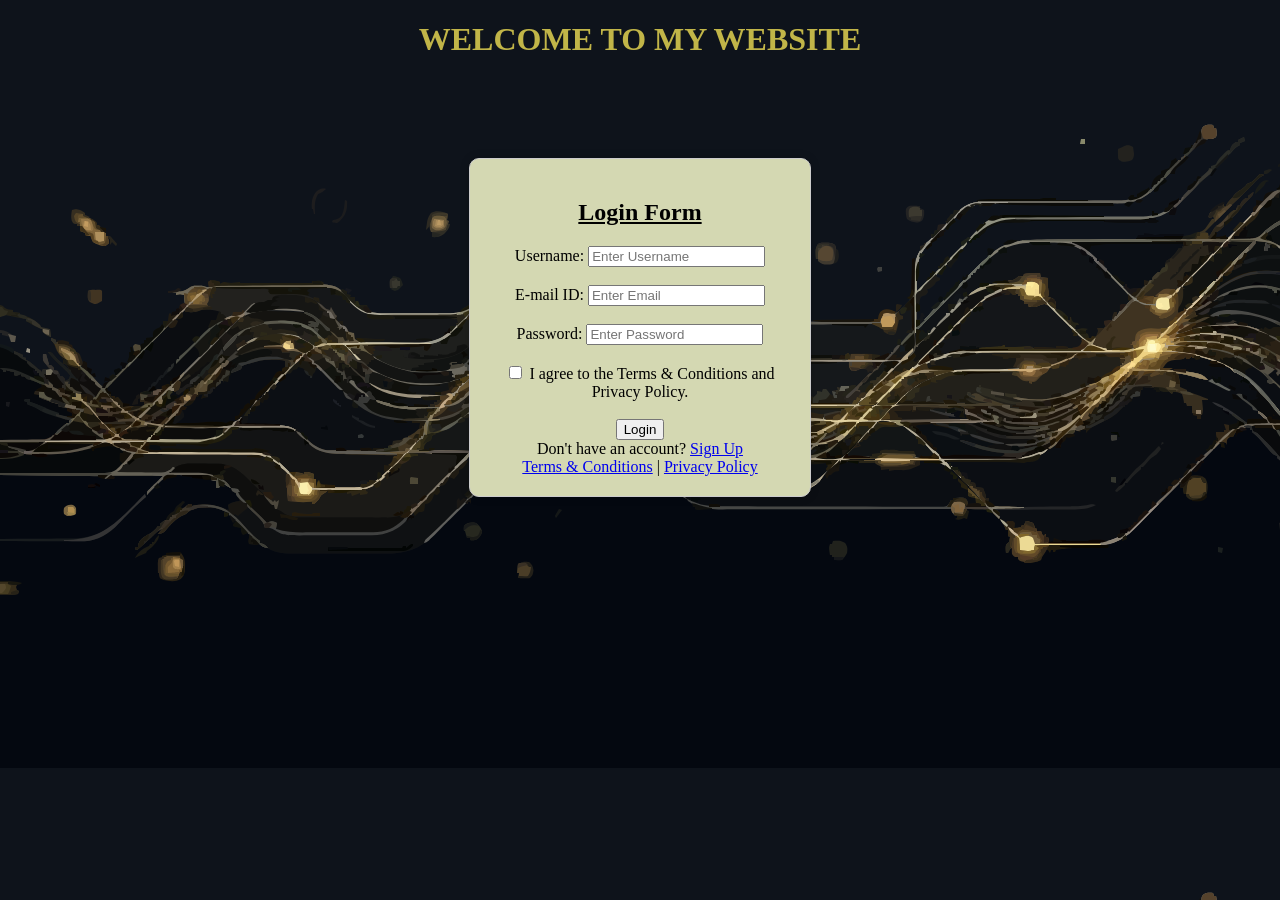
<file: login.html>
<!DOCTYPE html>
<html>
<head>
    <title>Login Page</title>
    <style>
        body{
            background-image:url(bgimage.svg);
        }
        h1{text-align:center;
        font-size:xx-large; 
        color:rgb(193, 181, 72);
        }

     .login-box {
            width: 300px;
            margin: 100px auto;
            padding: 20px;
            border: 1px solid #ccc;
            border-radius: 10px;
            box-shadow: 0 0 10px rgba(0,0,0,0.2);
            text-align: center;
            background-color:rgb(212, 216, 178);
            
        }


        h2{text-align: center;
        text-decoration: underline;}

       form{
    
         text-align: center;
        }
    </style>
    <link href="signup.html">
    <link href="privacypolicy.html">
    <link href="terms&conditions.html">
    <link href="index.html">
    
</head>
<body>

    <h1>WELCOME TO MY WEBSITE</h1>
    
   <div class="login-box">

    <h2>Login Form</h2>

    <form onsubmit="return validateLogin()">

        <label>Username:</label>
        <input type="text" id="username" placeholder="Enter Username" required><br><br>

        <label>E-mail ID:</label>
        <input type="email" id="email" placeholder="Enter Email" required><br><br>

        <label>Password:</label>
        <input type="password" id="password" placeholder="Enter Password" required><br><br>

        <div class="checkbox">
            <input type="checkbox" id="agree">
            <label for="agree">
                I agree to the Terms & Conditions and Privacy Policy.
            </label><br><br>
        </div>

        <button type="submit">Login</button>

    </form>

    <div class="signup">
        Don't have an account?
        <a href="signup.html">Sign Up</a>
    </div>

    <div class="links">
        <a href="terms&conditions.html">Terms & Conditions</a>
        |
        <a href="privacypolicy.html">Privacy Policy</a>
    </div>

</div>

<script>
function validateLogin() {

    let username = document.getElementById("username").value.trim();
    let email = document.getElementById("email").value.trim();
    let password = document.getElementById("password").value.trim();
    let agree = document.getElementById("agree");

    // Get stored values
    let storedUsername = localStorage.getItem("username");
    let storedEmail = localStorage.getItem("email");
    let storedPassword = localStorage.getItem("password");

    if (username === "" || email === "" || password === "") {
        alert("Please fill all the fields.");
        return false;
    }

    if (!agree.checked) {
        alert("Please accept the Terms & Conditions and Privacy Policy.");
        return false;
    }

    if (
        username === storedUsername &&
        email === storedEmail &&
        password === storedPassword
    ) {
        alert("Login Successful!");
        window.location.href = "index.html";
    } else {
        alert("Invalid Username, Email or Password.");
    }

    return false;
}
</script>

</body>
</html>
</file>
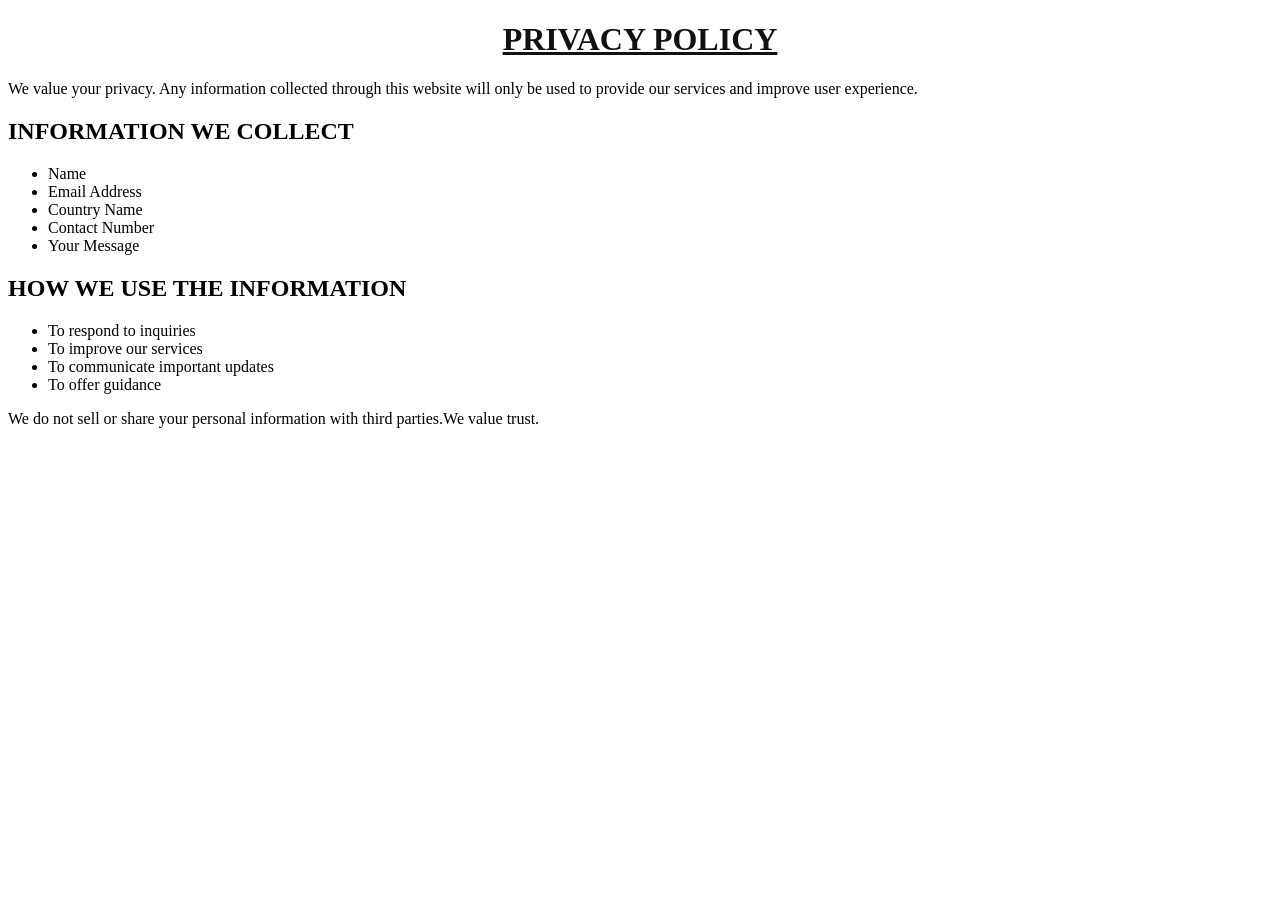
<file: privacypolicy.html>
<!DOCTYPE html>
<html lang="en">
<head>
    <meta charset="UTF-8">
    <meta name="viewport" content="width=device-width, initial-scale=1.0">
    <title>Privacy policy</title>
    <style>
        h1{text-align: center;
            color: rgb(18, 17, 17);
            text-shadow: 0cqmax;
            text-decoration: underline;

        }
    </style>
</head>
<body>
    
    <h1>PRIVACY  POLICY</h1>

<p>
We value your privacy. Any information collected through this website
will only be used to provide our services and improve user experience.
</p>

<h2>INFORMATION WE COLLECT</h2>
<ul>
    <li>Name</li>
    <li>Email Address</li>
    <li>Country Name</li>
    <li>Contact Number</li>
    <li>Your Message</li>
</ul>

<h2>HOW WE USE THE INFORMATION</h2>
<ul>
    <li>To respond to inquiries</li>
    <li>To improve our services</li>
    <li>To communicate important updates</li>
    <li>To offer guidance</li>
    
</ul>

<p>
We do not sell or share your personal information with third parties.We value trust.
</p>

</body>
</html>
</file>
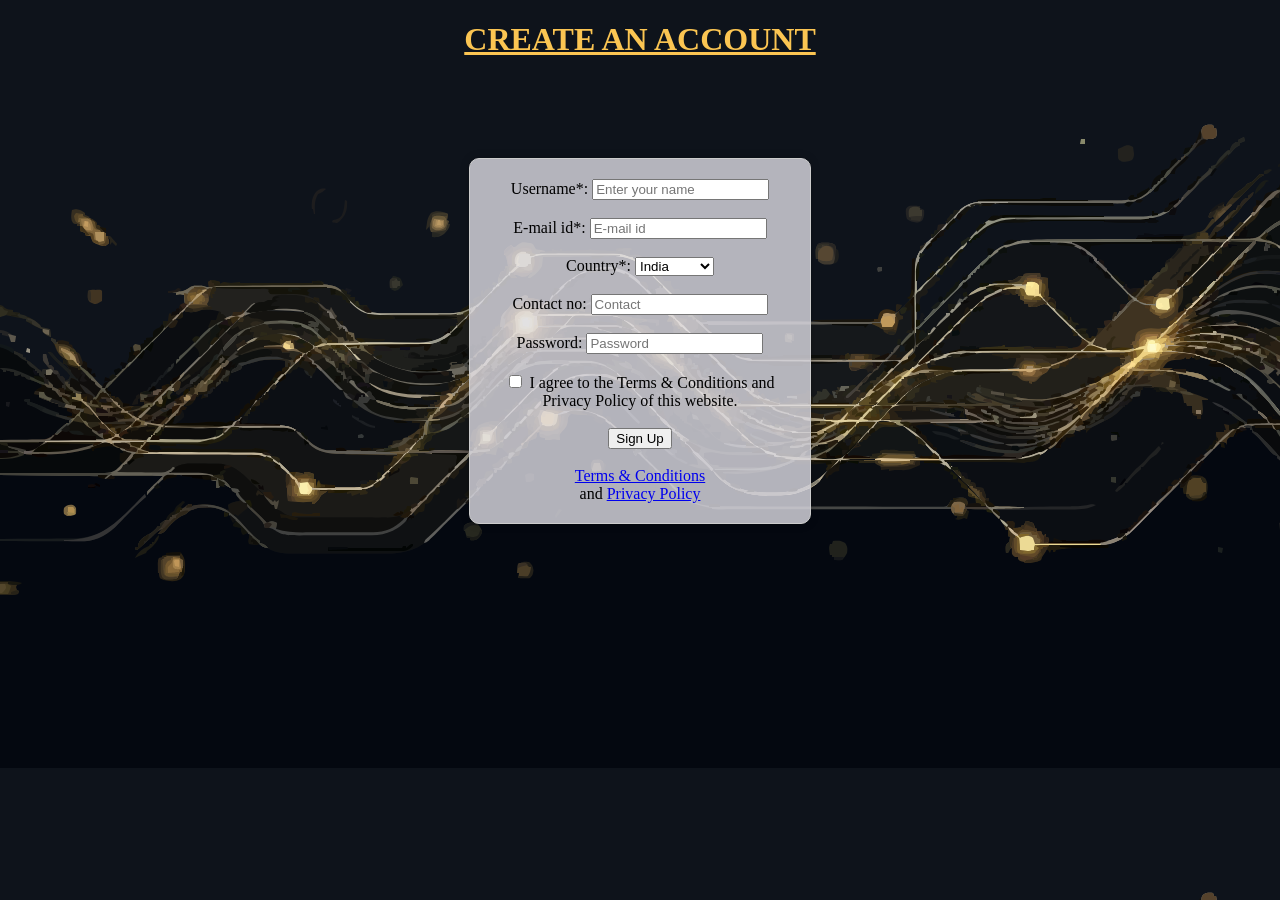
<file: signup.html>
<!DOCTYPE html>
<html lang="en">
<head>
    <meta charset="UTF-8">
    <meta name="viewport" content="width=device-width, initial-scale=1.0">
    <title>Sign up Page</title>

    <style>

        body{
            background-image: url(bgimage.svg);
        }
        h1{ color: rgb(251, 197, 82);
            text-align: center;
            text-decoration-line: underline;
            
        }

        
        .signup-box{
            width: 300px;
            margin: 100px auto;
            padding: 20px;
            border: 1px solid #ccc;
            border-radius: 10px;
            box-shadow: 0 0 10px rgba(0,0,0,0.2);
            text-align: center;
            background-color:rgba(221, 219, 228, 0.804);
            
        }

        form{
            text-align: center;
        }
    </style>
    <link href="privacypolicy.html">
    <link href="terms&conditions.html">

</head>
<body>

    <h1>CREATE AN ACCOUNT</h1>
    
    
    <div class="signup-box">
        

    <form onsubmit="return validateSignup()">

        <label>Username*:</label>
        <input type="text" id="username" placeholder="Enter your name" required><br><br>

        <label>E-mail id*:</label>
        <input type="email" id="email" placeholder="E-mail id" required><br><br>

        <label>Country*:</label>
        <select id="country">
            <option>USA</option>
            <option>UK</option>
            <option selected>India</option>
            <option>Pakistan</option>
            <option>Sri Lanka</option>
            <option>Other</option>
        </select>
        <br><br>

        <label>Contact no:</label>
        <input type="tel" id="contact" placeholder="Contact" required><br><br>

        <label>Password:</label>
        <input type="password" id="password" placeholder="Password" required>
        <br><br>

        <input type="checkbox" id="agree">
        <label for="agree">
            I agree to the Terms & Conditions and Privacy Policy of this website.
        </label>

        <br><br>

        <button type="submit">Sign Up</button>

        <br><br>

        <div class="terms-conditions">
            <a href="terms&conditions.html">Terms & Conditions</a>
        </div>

        <div class="privacy-policy">
            and
            <a href="privacypolicy.html">Privacy Policy</a>
        </div>

    </form>


    
    <script>
            
function validateSignup() {

    let username = document.getElementById("username").value.trim();
    let email = document.getElementById("email").value.trim();
    let password = document.getElementById("password").value.trim();
    let agree = document.getElementById("agree");

    if (username === "" || email === "" || password === "") {
        alert("Please fill all fields.");
        return false;
    }

    let emailPattern = /^[^\s@]+@[^\s@]+\.[^\s@]+$/;

    if (!emailPattern.test(email)) {
        alert("Please enter a valid email address.");
        return false;
    }

    if (!agree.checked) {
        alert("Please accept the Terms & Conditions and Privacy Policy.");
        return false;
    }

    // Save data in Local Storage
    localStorage.setItem("username", username);
    localStorage.setItem("email", email);
    localStorage.setItem("password", password);

    alert("Signup Successful!");

    window.location.href = "login.html";

    return false;
}

</script>
</body>
</html>
</file>
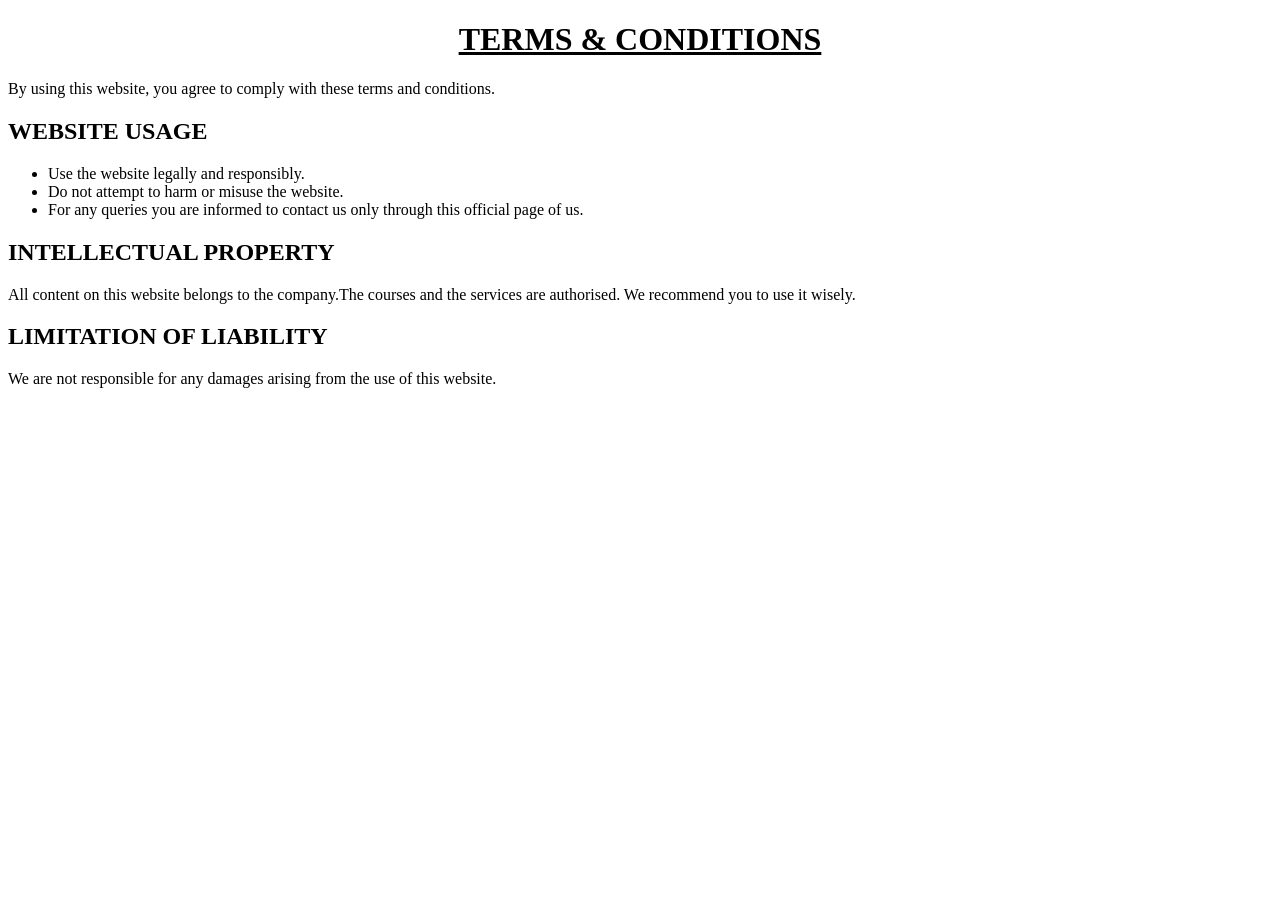
<file: termsandconditions.html>
<!DOCTYPE html>
<html lang="en">
<head>
    <meta charset="UTF-8">
    <meta name="viewport" content="width=device-width, initial-scale=1.0">
    <title>Terms and Conditions</title>
    <style>
        h1{
            text-align: center;
            color: black;
            text-decoration: underline;
        }
    </style>
</head>
<body>
    
<h1>TERMS & CONDITIONS</h1>

<p>
By using this website, you agree to comply with these terms and conditions.
</p>

<h2>WEBSITE USAGE</h2>
<ul>
    <li>Use the website legally and responsibly.</li>
    <li>Do not attempt to harm or misuse the website.</li>
    <li>For any queries you are informed to contact us only through this official page of us.</li>
</ul>

<h2>INTELLECTUAL PROPERTY</h2>
<p>
All content on this website belongs to the company.The courses and the services are authorised.
We recommend you to use it wisely.
</p>

<h2>LIMITATION OF LIABILITY</h2>
<p>
We are not responsible for any damages arising from the use of this website.
</p>

</body>
</html>
</file>
<file: style.css>
*{
    margin:0;
    padding:0;
    box-sizing:border-box;
    font-family:Arial,sans-serif;
}

body{
    background:linear-gradient(#06054b,#000,gold,#06054b,#060606);
    
}

nav{text-decoration: underline;
    background:#221e22;
    color:white;
    display:flex;
    justify-content:space-between;
    align-items:center;
    padding:15px 50px;
}


nav ul{
    display:flex;
    list-style:none;
}

nav ul li{
    margin-left:20px;
}

nav ul li a{
    color:#e9da2c;
    text-decoration:none;
}

.hero{
    text-align:center;
    padding:100px 20px;
    background:
    linear-gradient(#060606,rgba(19, 2, 67, 0.984),rgba(11, 11, 11, 0.85));
    color:white;

}
.logo{
    font: size 5px;;
}
.hero::before{
content:"";
position:absolute;
width:500px;
height:500px;
background:radial-gradient(circle,
rgba(219, 215, 90, 0.586),
transparent 70%);
filter:blur(40px);
}
.hero h1{
    font-size:48px;
}

.hero p{
    margin:20px 0;
}

.hero button{
    padding:12px 30px;
    border:none;
    background:rgb(4, 4, 4);
    color:#e9da2c;
    font-size:18px;
    cursor:pointer;
    border-radius:5px;
}

section{
    padding:60px;
    text-align:left;
    color: #060606;}


/* ===========================
        ABOUT SECTION
=========================== */

#about{
    padding:80px 8%;
    background:#f5f8fc;
}

.section-title{
    text-align:center;
    font-size:3rem;
    color:#06054b;
    margin-bottom:50px;
}

/*==============================
 First Row
 Who We Are | Why Choose Us
==============================*/

.about-container{
    display:grid;
    grid-template-columns:repeat(2,1fr);
    gap:35px;
    margin-bottom:50px;
    
}

.about-box{
    background:#fefeff;
    padding:30px;
    border-radius:15px;
    box-shadow:0 8px 20px rgba(0,0,0,.12);
    transition:.4s;
}

.about-box:hover{
    transform:translateY(-8px);
}

.about-box h3{
    color:#0914e7;
    text-align:center;
    margin-bottom:20px;
    font-size:28px;
}

.about-box p{
    text-align:justify;
    line-height:1.8;
    color:#0e0e0e;
}

.about-box ul{
    padding-left:20px;
}

.about-box li{
    margin:12px 0;
    color:#050505;
    font-size:17px;
}

/*==============================
 Second Row
 Mission | CEO | Video
==============================*/

.about-bottom{
    display:grid;
    grid-template-columns:repeat(3,1fr);
    gap:35px;
}

.about-card{
    background:#fff;
    padding:25px;
    border-radius:15px;
    text-align:center;
    box-shadow:0 8px 20px rgba(0,0,0,.12);
    transition:.4s;
}

.about-card:hover{
    transform:translateY(-8px);
}

.about-card h3{
    color:#0914e7;
    margin-bottom:20px;
    font-size: 24px;
}

.about-card p{
    text-align:justify;
    line-height:1.8;
    color:#000000;
}

.founder-card img{
    width:170px;
    height:220px;
    object-fit:cover;
    border-radius:12px;
    border:3px solid #161717;
    margin-bottom:15px;
}

.founder-card h4{
    margin-bottom:15px;
    color:#222;
}

.about-card video{
    width:100%;
    border-radius:10px;
}


/*----Our services----*/



/* Main Title */
.services-title{
    text-align: center;
    font-size: 3rem;
    color: #eeeef4;
    margin-bottom: 25px;
    font-weight: bold;
}

/*carousel*/

.carousel{
    position:relative;
    width:90%;
    margin:auto;
    overflow:hidden;
}

.carousel-track{
    display:flex;
    transition:0.6s;
    gap:25px;
}


.service-card{
    min-width:320px;
    background:rgba(9, 2, 59, 0.938);
    backdrop-filter:blur(12px);
    border-radius:20px;
    padding:35px 25px;
    text-align:center;
    border:3px solid rgba(9, 9, 9, 0.1);
    transition:.4s;
    color:white;
}

.service-card:hover{
    transform:translateY(-12px);
    box-shadow:0 15px 35px rgba(228, 228, 7, 0.793);
}

.icon{
    font-size:60px;
    margin-bottom:20px;
}

.service-card h3{
    color:#00d4ff;
    margin-bottom:15px;
}

.service-card p{
    line-height:1.7;
    color:#ddd;
}

.nav{
    position:absolute;
    top:45%;
    transform:translateY(-50%);
    width:55px;
    height:55px;
    border:none;
    border-radius:50%;
    background:#00d4ff;
    color:#000;
    font-size:28px;
    cursor:pointer;
    z-index:10;
    transition:.3s;
}

.nav:hover{
    background:white;
}

.prev{
    left:0;
}

.next{
    right:0;
}



/* Image + Heading */
.course-heading{
    display: flex;
    justify-content: center;
    align-items: center;
    gap: 18px;
    margin-bottom: 35px;
}

/* Circular Logo */
.course-heading img{
    width: 70px;
    height: 70px;
    border-radius: 50%;
    object-fit: cover;
    border: 3px solid #151616;
    box-shadow: 0 4px 12px rgba(0,0,0,0.2);
}

/* Heading */
.course-heading h4{
    margin: 0;
    font-size: 33px;
    color: wheat;
    font-weight: 700;
    letter-spacing: 0.5px;
}




/*Card container*/



.cards{
    display:flex;
    justify-content:center;
    gap:20px;
    flex-wrap:wrap;
}


/*card*/

.card{
    width:280px;
    background:white;
    padding:25px;
    border-radius:10px;
    box-shadow:0 0 10px rgba(0,0,0,.2);
}

h5{
    color: #0b1c9a;
    text-decoration: underline;
}
.card:hover{
    transform:translateY(-8px);
    transition:.3s;
}



.more {
  display: none;
  

}
.dots {
  display: inline;
}

button{
    padding:12px 25px;
    background:#312bde;
    color:white;
    border:none;
    cursor:pointer;
}

/*Explore Us*/

 h4{
    text-align:center;
    font-size:2rem;
    color:#e4e4ea;
    margin-bottom:50px;
}
/* Parent Row */
.cards-table-container{
    display:flex;
    gap:30px;
    align-items:flex-start;
    justify-content:center;
    width:95%;
    margin:50px auto;
}

/* Three cards */
.container{
    flex:3;
    display:flex;
    gap:20px;
}

/* Remove the heading from the flex row */
.container h4{
    display:none;
}

/* Cards */
.service.card{
    flex:1;
    background:#fff;
    border-radius:15px;
    overflow:hidden;
    box-shadow:0 6px 18px rgba(0,0,0,.15);
}

.service.card img{
    width: 110%;
    height: 400px;
    object-fit:cover;
}

.service.card h3{
    padding:15px;
    text-align:center;
}

.service.card p{
    padding:0 15px 20px;
    text-align:center;
}

/* Table */
.table-section{
    flex:1.2;
    background:#fff;
    padding:20px;
    border-radius:15px;
    box-shadow:0 6px 18px rgba(0,0,0,.15);
}

.table-section table{
    width:100%;
    border-collapse:collapse;
}

.table-section th{
    background:#0d6efd;
    color:#fff;
    padding:12px;
}

.table-section td{
    border:1px solid #ddd;
    padding:10px;
    text-align:center;
}

.table-section tr:nth-child(even){
    background:#f5f5f5;
}



/* Statistics Cards */

.stats-container{
    width:90%;
    margin:40px auto;
    display:grid;
    grid-template-columns:repeat(5,1fr);
    gap:20px;
}

.stat-card{
    background:#fff;
    border-radius:15px;
    padding:25px 15px;
    text-align:center;
    box-shadow:0 8px 20px rgba(0,0,0,0.12);
    transition:0.4s;
    border-bottom:5px solid #0b6efd;
}

.stat-card:hover{
    transform:translateY(-8px);
    box-shadow:0 15px 35px rgba(0,0,0,0.18);
}

.stat-card h2{
    font-size:38px;
    color:#063c87;
    margin-bottom:10px;
    font-weight:700;
}

.stat-card h4{
    font-size:19px;
    color:#222;
    margin-bottom:10px;
}

.stat-card p{
    color:#666;
    font-size:14px;
    line-height:1.6;
}

/* Different Bottom Colors */

.stat-card:nth-child(1){border-bottom-color:#007BFF;}
.stat-card:nth-child(2){border-bottom-color:#28A745;}
.stat-card:nth-child(3){border-bottom-color:#FF9800;}
.stat-card:nth-child(4){border-bottom-color:#E91E63;}
.stat-card:nth-child(5){border-bottom-color:#9C27B0;}


/*Reviews*/

#reviews{
    padding:60px 8%;
    background:#f7f9fc;
    text-align:center;
}

.reviews-container{
    display:flex;
    justify-content:center;
    flex-wrap:wrap;
    gap:25px;
}

.review-card{
    width:260px;
    background:#fff;
    border-radius:15px;
    padding:25px;
    box-shadow:0 8px 20px rgba(0,0,0,0.1);
    transition:.3s;
}

.review-card:hover{
    transform:translateY(-10px);
}

.review-card img{
    width:90px;
    height:90px;
    border-radius:50%;
    object-fit:cover;
    margin-bottom:15px;
}

.review-card h3{
    margin:10px 0 5px;
}

.stars{
    color:#FFD700;
    font-size:20px;
    margin-bottom:12px;
}

.review-card p{
    font-size:15px;
    color:#555;
    line-height:1.6;
}



/*---- CONTACT SECTION ----*/

#contact{
    padding:80px 8%;
    background:rgb(168, 151, 28);
    

}
.contact-container{
    display:flex;
    gap:50px;
    margin-top:40px;
    flex-wrap:wrap;
    color:white;
}

.contact-info{
    flex:1;
    min-width:320px;
    color:white
}

.contact-info h3{
    font-size:30px;
    margin-bottom:20px;
    color:#2f0ad4;
}

.contact-info p{
    color:#063c03;
    line-height:1.8;
    margin-bottom:30px;
}

.info-box{
    display:flex;
    align-items:center;
    margin-bottom:20px;
    font-size:17px;
    color: rgb(5, 5, 5);
}

.info-box i{
    width:50px;
    height:50px;
    background:#0d6efd;
    color:#fff;
    display:flex;
    justify-content:center;
    align-items:center;
    border-radius:50%;
    margin-right:15px;
    font-size:20px;
    transition:.4s;
}

.info-box:hover i{
    background:#ff9800;
    transform:scale(1.1);
}

.social-icons{
    margin-top:30px;
}

.social-icons a{
    width:45px;
    height:45px;
    display:inline-flex;
    justify-content:center;
    align-items:center;
    background:#0d6efd;
    color:#fff;
    border-radius:50%;
    margin-right:10px;
    text-decoration:none;
    transition:.4s;
}

.social-icons a:hover{
    background:#ff9800;
    transform:translateY(-5px);
}

.contact-form{
    flex:1;
    min-width:320px;
    background:#fff;
    padding:35px;
    border-radius:15px;
    box-shadow:0 10px 30px rgba(0,0,0,.08);
}

.contact-form input,
.contact-form textarea{
    width:100%;
    padding:15px;
    margin-bottom:18px;
    border:1px solid #ddd;
    border-radius:8px;
    outline:none;
    font-size:16px;
}

.contact-form input:focus,
.contact-form textarea:focus{
    border-color:#0d6efd;
}

.contact-form button{
    width:100%;
    padding:15px;
    border:none;
    border-radius:8px;
    background:#0d6efd;
    color:#ffffff;
    font-size:18px;
    cursor:pointer;
    transition:.4s;
}

.contact-form button:hover{
    background:#ecb665;
}



/* ---- FOOTER---- */

.footer{
    background:var(--navy);
    color:#fff;
    padding: 60px 2%;
}


.footer-container{
    display:grid;
    grid-template-columns:repeat(2,1fr);
    gap:35px;
    margin-bottom:50px;
    
}


.footer-box h2,
.footer-box h3{
    margin-bottom:20px;
    color:#ececec;
}

.footer-box p{
    color:#9fa1a3;
    line-height:1.8;
    margin-bottom:10px;
}

.footer-box ul{
    list-style:none;
}

.footer-box ul li{
    margin:12px 0;
}

.footer-box ul li a{
    text-decoration:none;
    color:#18bddf;
    transition:.3s;
}

.footer-box ul li a:hover{
    color:#38eff8;
    padding-left:5px;
}

.social-icons{
    margin-top:20px;
}

.social-icons a{
    display:inline-flex;
    justify-content:center;
    align-items:center;
    width:42px;
    height:42px;
    background:#1e293b;
    color:#fff;
    border-radius:50%;
    margin-right:10px;
    text-decoration:none;
    transition:.3s;
}

.social-icons a:hover{
    background:#38bdf8;
    transform:translateY(-5px);
}

.footer-bottom{
    margin-top:40px;
    text-align:center;
    border-top:1px solid rgba(255,255,255,.15);
    padding-top:20px;
    color:#dadde1;
}



/*==============================
 Responsive
==============================*/

@media(max-width:992px){

.about-container{
    grid-template-columns:1fr;
}

.about-bottom{
    grid-template-columns:1fr;
}

}

/*Our Services*/

@media(max-width:768px){

.service-card{
    min-width:100%;
}

.carousel{
    width:95%;
}

}

@media (max-width: 768px){
    .course-heading{
        flex-direction: column;
        gap: 10px;
    }

    .course-heading h4{
        font-size: 24px;
        text-align: center;
    }
}

/* Table */
@media(max-width:992px){

.cards-table-container{
    flex-direction:column;
}

.container{
    flex-direction:column;
}

.table-section{
    width:100%;
}

}

/*---stats---*/

@media(max-width:992px){
    .stats-container{
        grid-template-columns:repeat(3,1fr);
    }
}

@media(max-width:768px){
    .stats-container{
        grid-template-columns:repeat(2,1fr);
    }
}

@media(max-width:500px){
    .stats-container{
        grid-template-columns:1fr;
    }
}

/*---Contact---*/
@media(max-width:768px){

.contact-container{
    flex-direction:column;
}

}
</file>
